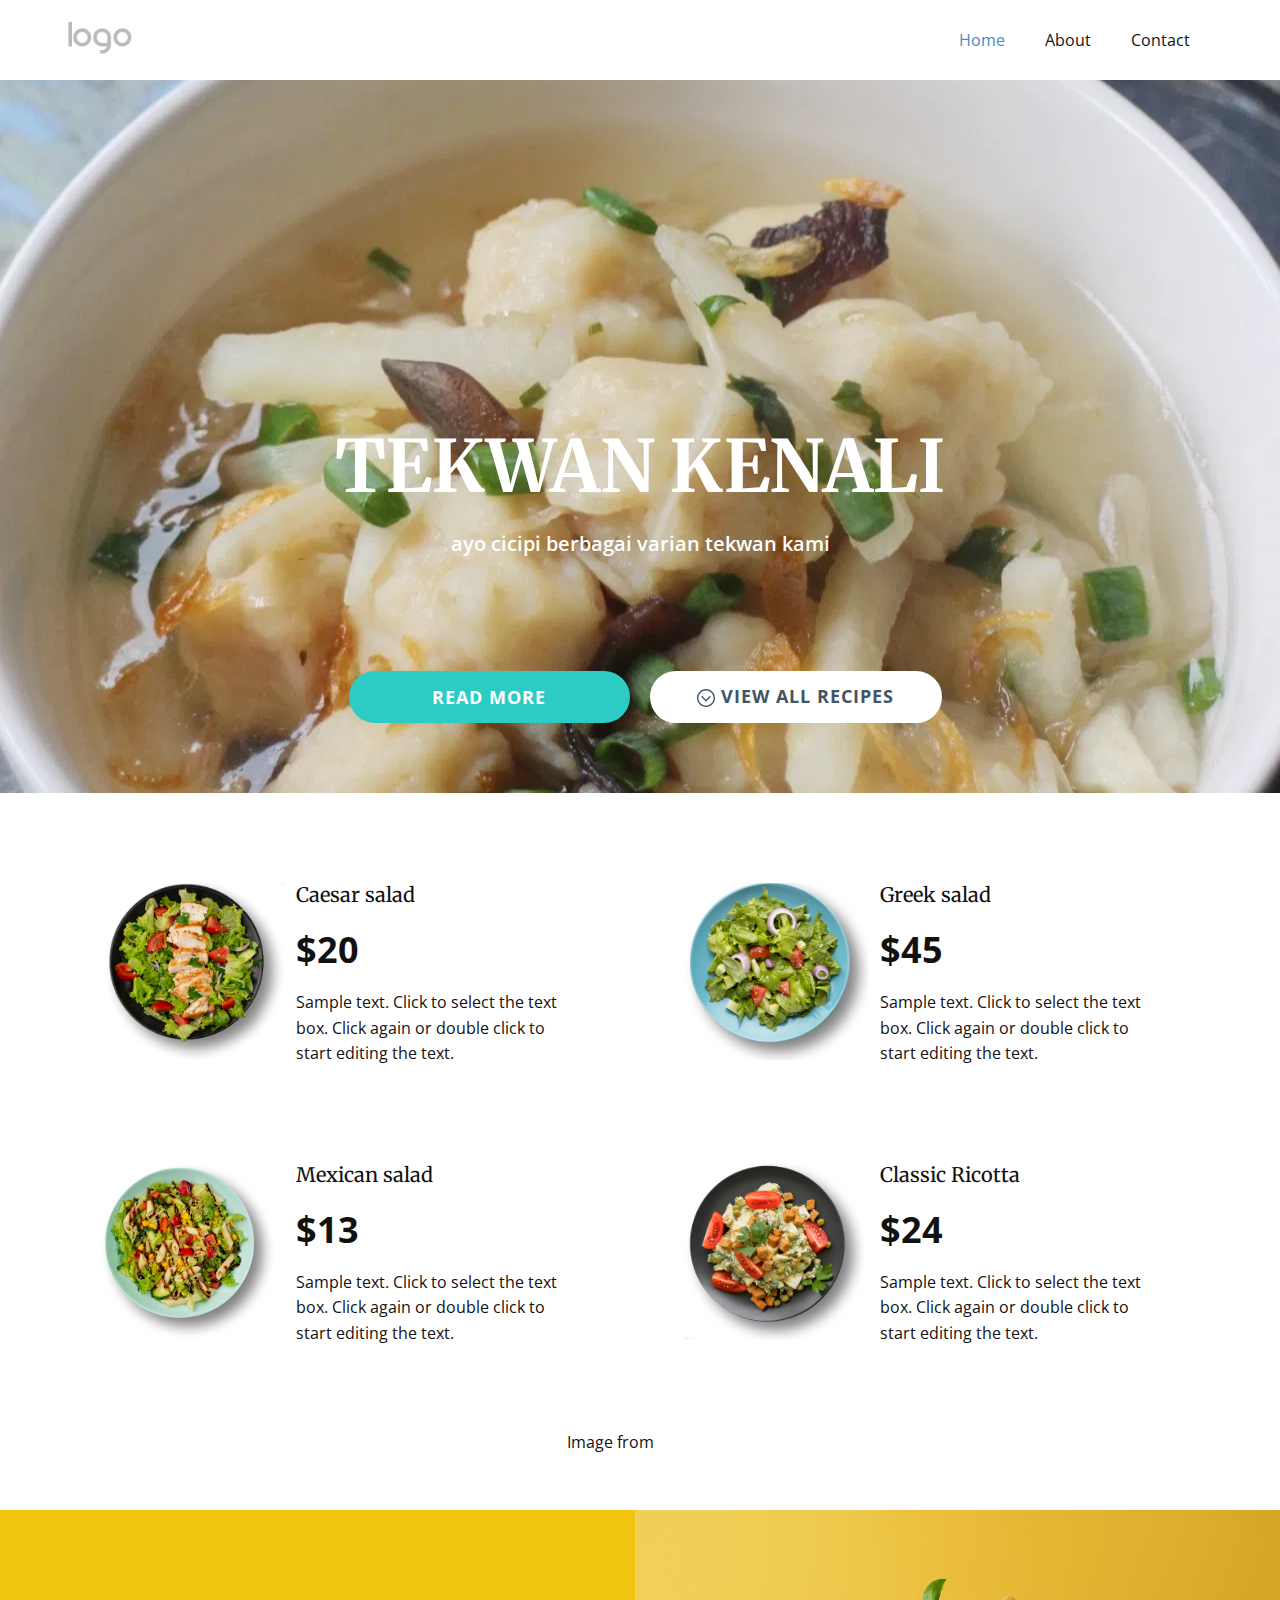
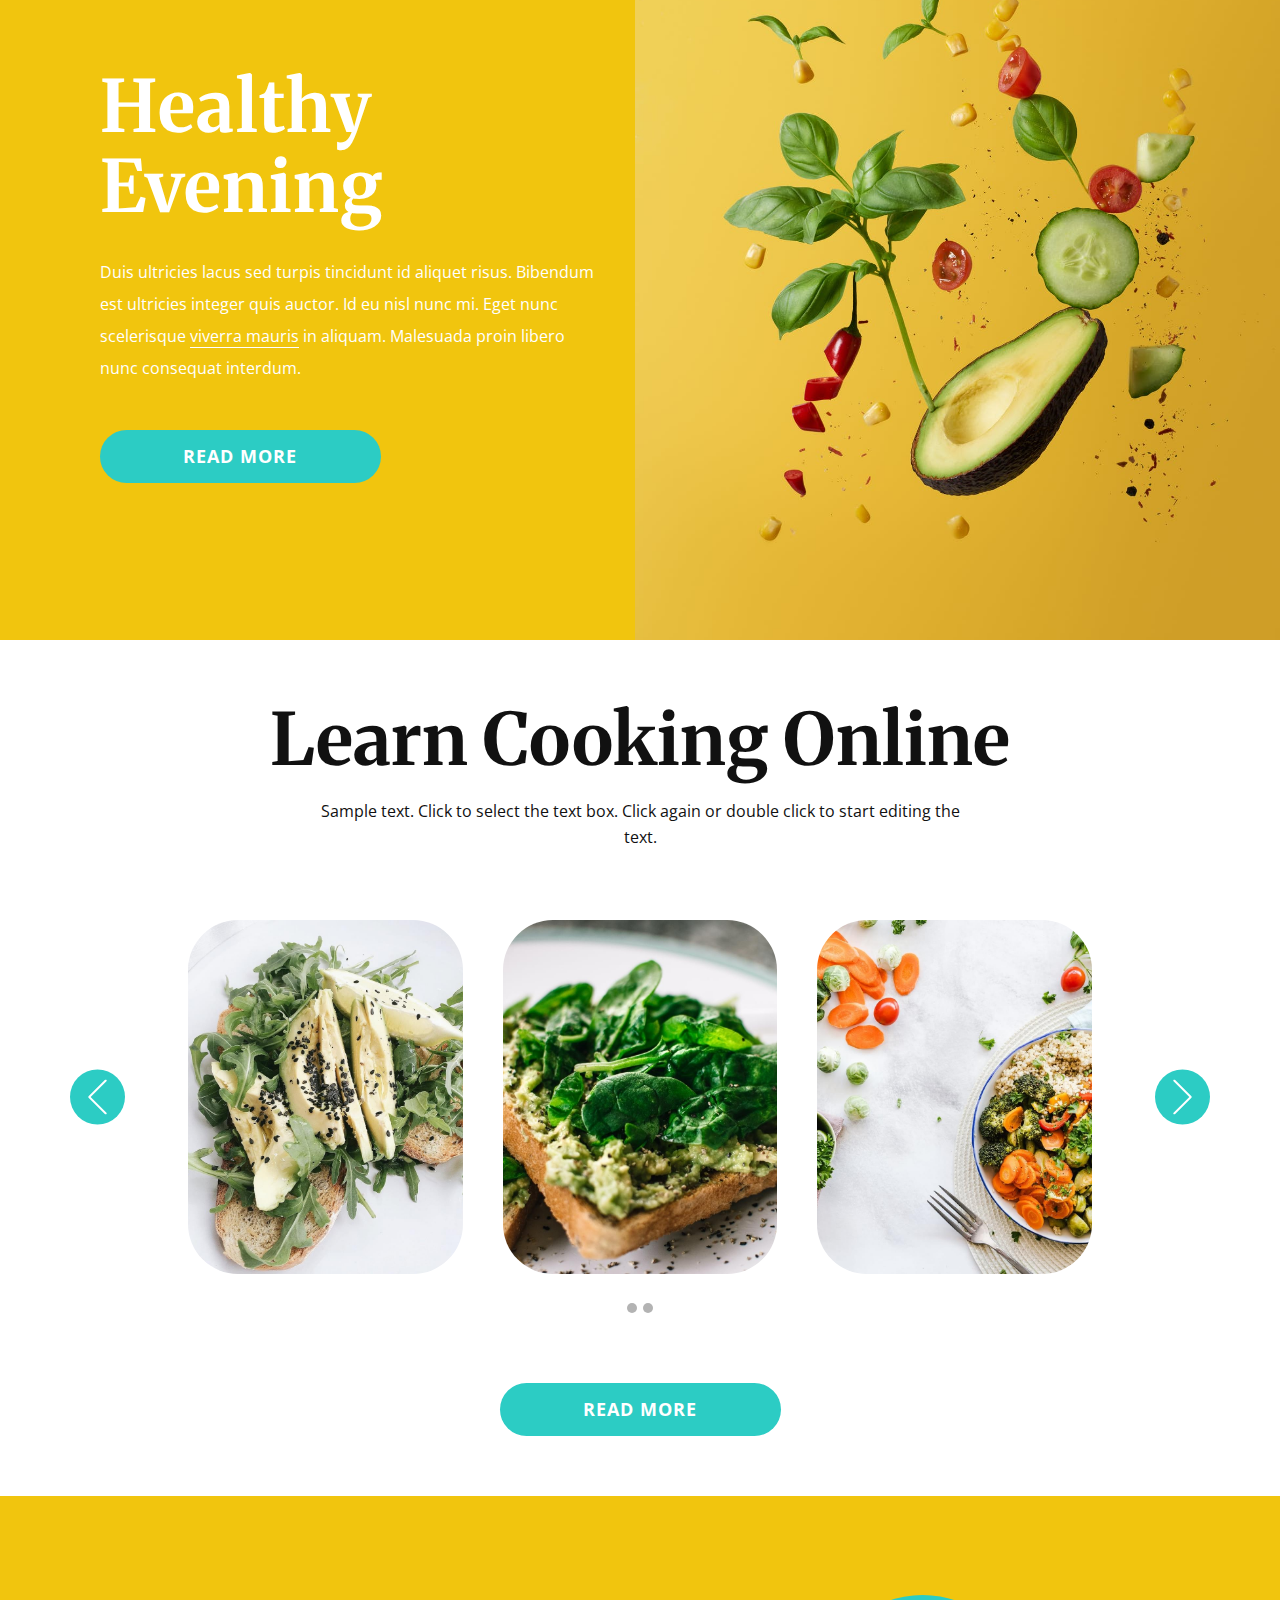
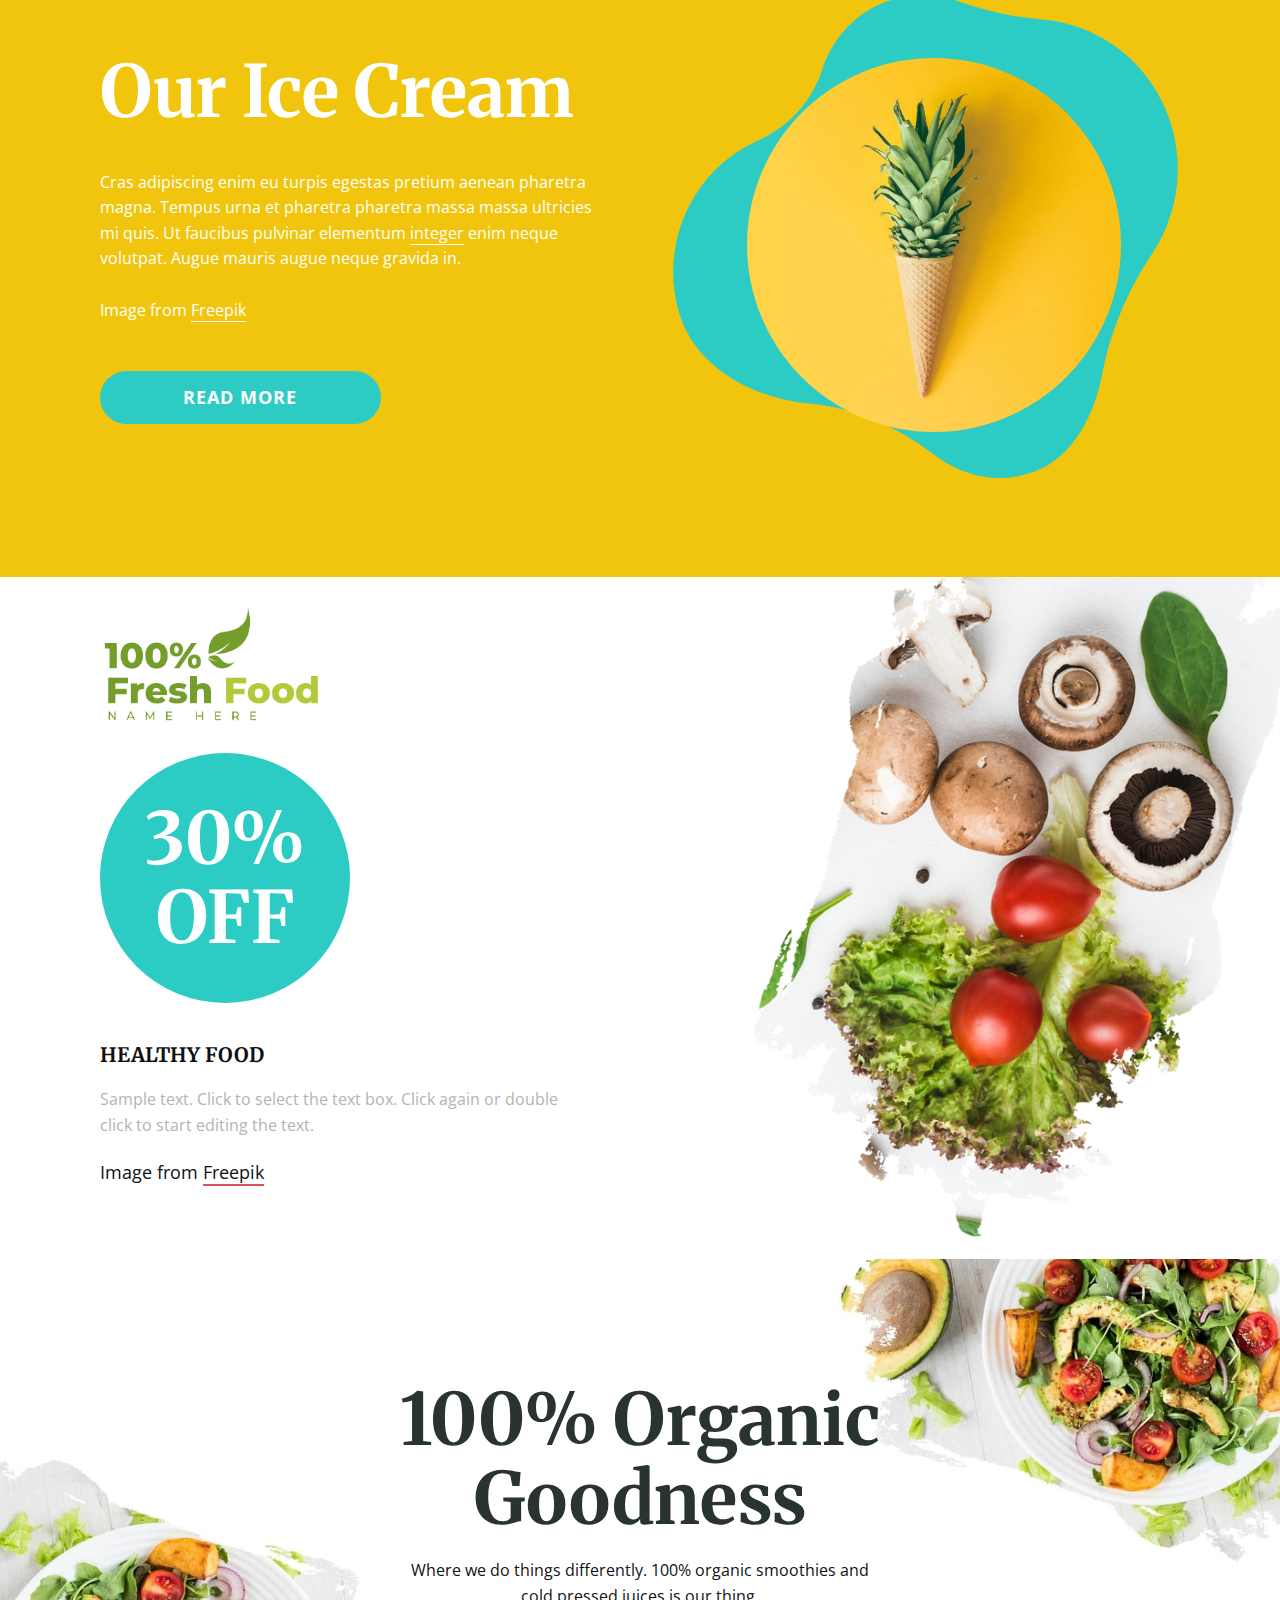
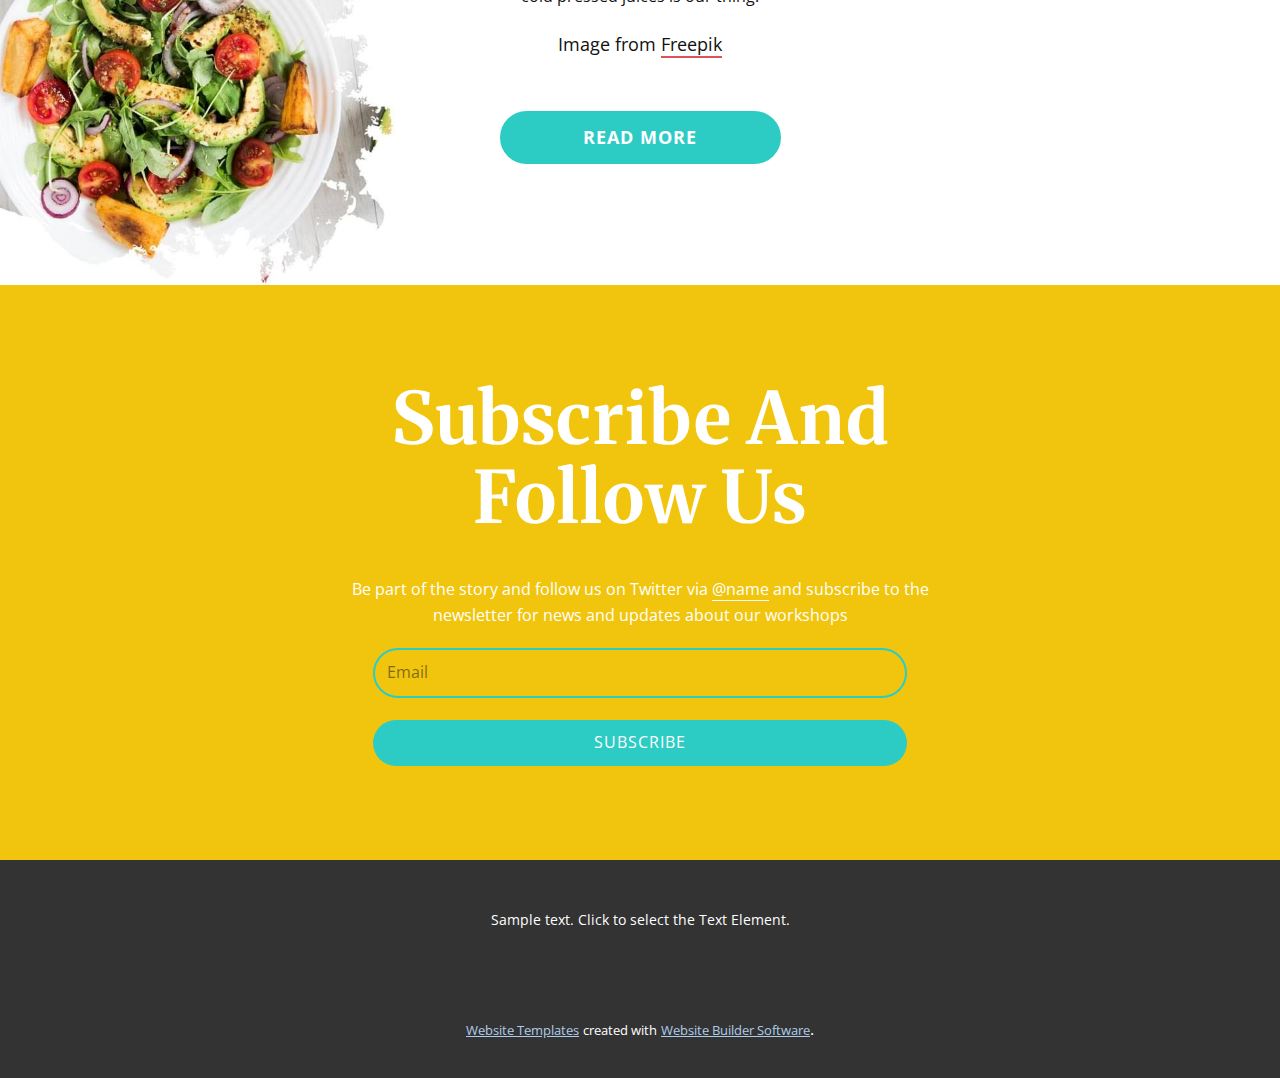
<file: index.html>
<!DOCTYPE html>
<html style="font-size: 16px;">
  <head>
    <meta name="viewport" content="width=device-width, initial-scale=1.0">
    <meta charset="utf-8">
    <meta name="keywords" content="Natural Food, Healthy Evening, Learn&nbsp;Cooking&nbsp;Online, Our Ice Cream, 30%off, ​100% Organic Goodness, Subscribe And Follow Us, INTUITIVE">
    <meta name="description" content="">
    <meta name="page_type" content="np-template-header-footer-from-plugin">
    <title>Home</title>
    <link rel="stylesheet" href="nicepage.css" media="screen">
<link rel="stylesheet" href="Home.css" media="screen">
    <script class="u-script" type="text/javascript" src="jquery.js" defer=""></script>
    <script class="u-script" type="text/javascript" src="nicepage.js" defer=""></script>
    <meta name="generator" content="Nicepage 4.10.5, nicepage.com">
    <link id="u-theme-google-font" rel="stylesheet" href="https://fonts.googleapis.com/css?family=Roboto:100,100i,300,300i,400,400i,500,500i,700,700i,900,900i|Open+Sans:300,300i,400,400i,500,500i,600,600i,700,700i,800,800i">
    <link id="u-page-google-font" rel="stylesheet" href="https://fonts.googleapis.com/css?family=Merriweather:300,300i,400,400i,700,700i,900,900i">
    
    
    
    
    
    
    
    
    
    <script type="application/ld+json">{
		"@context": "http://schema.org",
		"@type": "Organization",
		"name": "",
		"logo": "images/default-logo.png"
}</script>
    <meta name="theme-color" content="#478ac9">
    <meta property="og:title" content="Home">
    <meta property="og:type" content="website">
  </head>
  <body data-home-page="Home.html" data-home-page-title="Home" class="u-body u-xl-mode"><header class="u-clearfix u-header u-header" id="sec-61a1"><div class="u-clearfix u-sheet u-sheet-1">
        <a href="https://nicepage.com" class="u-image u-logo u-image-1">
          <img src="images/default-logo.png" class="u-logo-image u-logo-image-1">
        </a>
        <nav class="u-menu u-menu-dropdown u-offcanvas u-menu-1">
          <div class="menu-collapse" style="font-size: 1rem; letter-spacing: 0px;">
            <a class="u-button-style u-custom-left-right-menu-spacing u-custom-padding-bottom u-custom-top-bottom-menu-spacing u-nav-link u-text-active-palette-1-base u-text-hover-palette-2-base" href="#">
              <svg class="u-svg-link" viewBox="0 0 24 24"><use xmlns:xlink="http://www.w3.org/1999/xlink" xlink:href="#menu-hamburger"></use></svg>
              <svg class="u-svg-content" version="1.1" id="menu-hamburger" viewBox="0 0 16 16" x="0px" y="0px" xmlns:xlink="http://www.w3.org/1999/xlink" xmlns="http://www.w3.org/2000/svg"><g><rect y="1" width="16" height="2"></rect><rect y="7" width="16" height="2"></rect><rect y="13" width="16" height="2"></rect>
</g></svg>
            </a>
          </div>
          <div class="u-nav-container">
            <ul class="u-nav u-unstyled u-nav-1"><li class="u-nav-item"><a class="u-button-style u-nav-link u-text-active-palette-1-base u-text-hover-palette-2-base" href="Home.html" style="padding: 10px 20px;">Home</a>
</li><li class="u-nav-item"><a class="u-button-style u-nav-link u-text-active-palette-1-base u-text-hover-palette-2-base" href="About.html" style="padding: 10px 20px;">About</a>
</li><li class="u-nav-item"><a class="u-button-style u-nav-link u-text-active-palette-1-base u-text-hover-palette-2-base" href="Contact.html" style="padding: 10px 20px;">Contact</a>
</li></ul>
          </div>
          <div class="u-nav-container-collapse">
            <div class="u-black u-container-style u-inner-container-layout u-opacity u-opacity-95 u-sidenav">
              <div class="u-inner-container-layout u-sidenav-overflow">
                <div class="u-menu-close"></div>
                <ul class="u-align-center u-nav u-popupmenu-items u-unstyled u-nav-2"><li class="u-nav-item"><a class="u-button-style u-nav-link" href="Home.html">Home</a>
</li><li class="u-nav-item"><a class="u-button-style u-nav-link" href="About.html">About</a>
</li><li class="u-nav-item"><a class="u-button-style u-nav-link" href="Contact.html">Contact</a>
</li></ul>
              </div>
            </div>
            <div class="u-black u-menu-overlay u-opacity u-opacity-70"></div>
          </div>
        </nav>
      </div></header>
    <section class="u-align-center u-clearfix u-image u-section-1" id="carousel_f5ae" data-image-width="1280" data-image-height="1550">
      <div class="u-clearfix u-sheet u-valign-bottom-lg u-valign-bottom-md u-valign-bottom-xl u-sheet-1">
        <div class="u-container-style u-expanded-width-xs u-group u-group-1">
          <div class="u-container-layout u-valign-middle u-container-layout-1">
            <h1 class="u-align-center u-custom-font u-font-merriweather u-text u-text-body-alt-color u-text-1">TEKWAN KENALI</h1>
            <p class="u-align-center u-text u-text-body-alt-color u-text-2">ayo cicipi berbagai varian tekwan kami</p>
          </div>
        </div>
        <div class="u-clearfix u-gutter-0 u-layout-wrap u-layout-wrap-1">
          <div class="u-layout">
            <div class="u-layout-row">
              <div class="u-align-center-sm u-align-center-xs u-align-right-lg u-align-right-md u-align-right-xl u-container-style u-layout-cell u-left-cell u-size-30 u-layout-cell-1">
                <div class="u-container-layout u-valign-middle-lg u-valign-middle-md u-valign-middle-sm u-valign-middle-xl u-container-layout-2">
                  <a href="mailto:hi@freedesigner.com" class="u-btn u-btn-round u-button-style u-palette-4-base u-radius-50 u-text-body-alt-color u-btn-1">read more</a>
                </div>
              </div>
              <div class="u-align-center-sm u-align-center-xs u-align-left-lg u-align-left-md u-align-left-xl u-container-style u-layout-cell u-right-cell u-size-30 u-layout-cell-2">
                <div class="u-container-layout u-valign-middle-lg u-valign-middle-md u-valign-middle-xl u-valign-top-sm u-valign-top-xs u-container-layout-3">
                  <a href="https://nicepage.com/k/hospital-website-templates" class="u-active-palette-1-base u-border-2 u-border-active-palette-1-base u-border-hover-palette-1-base u-border-white u-btn u-btn-round u-button-style u-hover-palette-1-base u-radius-50 u-text-active-white u-text-hover-white u-text-palette-1-dark-2 u-white u-btn-2"><span class="u-icon"><svg class="u-svg-content" viewBox="0 0 512 512" style="width: 1em; height: 1em;"><path d="m256 512c-68.378906 0-132.667969-26.628906-181.019531-74.980469-48.351563-48.351562-74.980469-112.640625-74.980469-181.019531s26.628906-132.667969 74.980469-181.019531c48.351562-48.351563 112.640625-74.980469 181.019531-74.980469s132.667969 26.628906 181.019531 74.980469c48.351563 48.351562 74.980469 112.640625 74.980469 181.019531s-26.628906 132.667969-74.980469 181.019531c-48.351562 48.351563-112.640625 74.980469-181.019531 74.980469zm0-472c-119.101562 0-216 96.898438-216 216s96.898438 216 216 216 216-96.898438 216-216-96.898438-216-216-216zm138.285156 182-28.285156-28.285156-110 110-110-110-28.285156 28.285156 138.285156 138.285156zm0 0"></path></svg><img></span>&nbsp;view all recipes
                  </a>
                </div>
              </div>
            </div>
          </div>
        </div>
      </div>
    </section>
    <section class="u-align-center u-clearfix u-section-2" id="carousel_911d">
      <div class="u-clearfix u-sheet u-sheet-1">
        <div class="u-expanded-width u-list u-list-1">
          <div class="u-repeater u-repeater-1">
            <div class="u-container-style u-list-item u-radius-50 u-repeater-item u-shape-round u-white u-list-item-1">
              <div class="u-container-layout u-similar-container u-container-layout-1">
                <img class="u-image u-image-default u-image-1" src="images/3.png" alt="" data-image-width="908" data-image-height="864">
                <h5 class="u-align-center u-custom-font u-font-merriweather u-text u-text-default u-text-1"> Caesar salad</h5>
                <h6 class="u-align-center u-custom-font u-text u-text-default u-text-font u-text-2">$20</h6>
                <p class="u-align-left u-text u-text-3">Sample text. Click to select the text box. Click again or double click to start editing the text.</p>
              </div>
            </div>
            <div class="u-container-style u-list-item u-radius-50 u-repeater-item u-shape-round u-white u-list-item-2">
              <div class="u-container-layout u-similar-container u-container-layout-2">
                <img class="u-image u-image-default u-image-2" src="images/4.png" alt="" data-image-width="880" data-image-height="877">
                <h5 class="u-align-center u-custom-font u-font-merriweather u-text u-text-default u-text-4"> Greek salad</h5>
                <h6 class="u-align-center u-custom-font u-text u-text-default u-text-font u-text-5">$45</h6>
                <p class="u-align-left u-text u-text-6">Sample text. Click to select the text box. Click again or double click to start editing the text.</p>
              </div>
            </div>
            <div class="u-container-style u-list-item u-radius-50 u-repeater-item u-shape-round u-white u-list-item-3">
              <div class="u-container-layout u-similar-container u-container-layout-3">
                <img class="u-image u-image-default u-image-3" src="images/1.png" alt="" data-image-width="934" data-image-height="898">
                <h5 class="u-align-center u-custom-font u-font-merriweather u-text u-text-default u-text-7"> Mexican salad</h5>
                <h6 class="u-align-center u-custom-font u-text u-text-default u-text-font u-text-8">$13</h6>
                <p class="u-align-left u-text u-text-9">Sample text. Click to select the text box. Click again or double click to start editing the text.</p>
              </div>
            </div>
            <div class="u-container-style u-list-item u-radius-50 u-repeater-item u-shape-round u-white u-list-item-4">
              <div class="u-container-layout u-similar-container u-container-layout-4">
                <img class="u-image u-image-default u-image-4" src="images/2.png" alt="" data-image-width="911" data-image-height="889">
                <h5 class="u-align-center u-custom-font u-font-merriweather u-text u-text-default u-text-10">Classic Ricotta</h5>
                <h6 class="u-align-center u-custom-font u-text u-text-default u-text-font u-text-11">$24</h6>
                <p class="u-align-left u-text u-text-12">Sample text. Click to select the text box. Click again or double click to start editing the text.</p>
              </div>
            </div>
          </div>
        </div>
        <p class="u-text u-text-13">Image from <a href="https://www.freepik.com/photos/background" class="u-active-none u-border-1 u-border-white u-btn u-button-link u-button-style u-hover-none u-none u-text-body-alt-color u-btn-1" target="_blank">Freepik</a>
        </p>
      </div>
    </section>
    <section class="u-clearfix u-palette-3-base u-valign-middle u-section-3" id="carousel_b795">
      <div class="u-clearfix u-layout-wrap u-layout-wrap-1">
        <div class="u-layout">
          <div class="u-layout-row">
            <div class="u-align-left u-container-style u-layout-cell u-left-cell u-shape-rectangle u-size-28 u-layout-cell-1">
              <div class="u-container-layout u-valign-middle u-container-layout-1">
                <h1 class="u-custom-font u-font-merriweather u-text u-text-body-alt-color u-text-1">Healthy Evening<br>
                </h1>
                <p class="u-text u-text-body-alt-color u-text-2">Duis ultricies lacus sed turpis tincidunt id aliquet risus. Bibendum est ultricies integer quis auctor. Id eu nisl nunc mi. Eget nunc scelerisque <a href="https://nicepage.com/c/tiles-website-templates" class="u-active-none u-border-1 u-border-white u-btn u-button-link u-button-style u-hover-none u-none u-text-body-alt-color u-btn-1">viverra mauris</a> in aliquam. Malesuada proin libero nunc consequat interdum. 
                </p>
                <a href="mailto:hi@freedesigner.com" class="u-btn u-btn-round u-button-style u-palette-4-base u-radius-50 u-text-body-alt-color u-btn-2">read more</a>
              </div>
            </div>
            <div class="u-container-style u-image u-layout-cell u-right-cell u-size-32 u-image-1" data-image-width="1200" data-image-height="1500">
              <div class="u-container-layout u-container-layout-2"></div>
            </div>
          </div>
        </div>
      </div>
    </section>
    <section class="u-align-center u-clearfix u-section-4" id="carousel_d755">
      <div class="u-clearfix u-sheet u-sheet-1">
        <h2 class="u-custom-font u-font-merriweather u-text u-text-1">Learn&nbsp;<b>Cooking</b>&nbsp;Online
        </h2>
        <p class="u-text u-text-2">Sample text. Click to select the text box. Click again or double click to start editing the text.</p>
        <div id="carousel-8627" data-interval="5000" data-u-ride="carousel" class="u-carousel u-expanded-width u-slider u-slider-1">
          <ol class="u-absolute-hcenter u-carousel-indicators u-carousel-indicators-1">
            <li data-u-target="#carousel-8627" class="u-active u-grey-30 u-shape-circle" data-u-slide-to="0" style="height: 10px; width: 10px;"></li>
            <li data-u-target="#carousel-8627" class="u-grey-30 u-shape-circle" data-u-slide-to="1" style="height: 10px; width: 10px;"></li>
          </ol>
          <div class="u-carousel-inner" role="listbox">
            <div class="u-active u-align-center u-carousel-item u-container-style u-slide">
              <div class="u-container-layout u-valign-middle u-container-layout-1">
                <div class="u-expanded-width-lg u-expanded-width-md u-expanded-width-sm u-expanded-width-xs u-gallery u-layout-grid u-lightbox u-no-transition u-show-text-on-hover u-gallery-1">
                  <div class="u-gallery-inner u-gallery-inner-1">
                    <div class="u-effect-fade u-gallery-item u-radius-50 u-shape-round">
                      <div class="u-back-slide" data-image-width="864" data-image-height="1080">
                        <img class="u-back-image u-expanded" src="images/pexels-photo-704951.jpeg">
                      </div>
                      <div class="u-over-slide u-shading u-over-slide-1">
                        <h3 class="u-gallery-heading"></h3>
                        <p class="u-gallery-text"></p>
                      </div>
                    </div>
                    <div class="u-effect-fade u-gallery-item u-radius-50 u-shape-round">
                      <div class="u-back-slide" data-image-width="1620" data-image-height="1080">
                        <img class="u-back-image u-expanded" src="images/pexels-photo-1351238.jpeg">
                      </div>
                      <div class="u-over-slide u-shading u-over-slide-2">
                        <h3 class="u-gallery-heading"></h3>
                        <p class="u-gallery-text"></p>
                      </div>
                    </div>
                    <div class="u-effect-fade u-gallery-item u-radius-50 u-shape-round">
                      <div class="u-back-slide" data-image-width="1620" data-image-height="1080">
                        <img class="u-back-image u-expanded" src="images/pexels-photo-1640777.jpeg">
                      </div>
                      <div class="u-over-slide u-shading u-over-slide-3">
                        <h3 class="u-gallery-heading"></h3>
                        <p class="u-gallery-text"></p>
                      </div>
                    </div>
                  </div>
                </div>
              </div>
            </div>
            <div class="u-align-center u-carousel-item u-container-style u-expanded-width-xl u-slide">
              <div class="u-container-layout u-valign-middle u-container-layout-2">
                <div class="u-expanded-width-lg u-expanded-width-md u-expanded-width-sm u-expanded-width-xs u-gallery u-layout-grid u-lightbox u-no-transition u-show-text-on-hover u-gallery-2">
                  <div class="u-gallery-inner u-gallery-inner-2">
                    <div class="u-effect-fade u-gallery-item u-radius-50 u-shape-round">
                      <div class="u-back-slide" data-image-width="1000" data-image-height="1500">
                        <img class="u-back-image u-expanded" src="images/pexels-photo-4198169.jpeg">
                      </div>
                      <div class="u-over-slide u-shading u-over-slide-4">
                        <h3 class="u-gallery-heading"></h3>
                        <p class="u-gallery-text"></p>
                      </div>
                    </div>
                    <div class="u-effect-fade u-gallery-item u-radius-50 u-shape-round">
                      <div class="u-back-slide" data-image-width="720" data-image-height="1080">
                        <img class="u-back-image u-expanded" src="images/pexels-photo-3872373.jpeg">
                      </div>
                      <div class="u-over-slide u-shading u-over-slide-5">
                        <h3 class="u-gallery-heading"></h3>
                        <p class="u-gallery-text"></p>
                      </div>
                    </div>
                    <div class="u-effect-fade u-gallery-item u-radius-50 u-shape-round">
                      <div class="u-back-slide" data-image-width="2250" data-image-height="1500">
                        <img class="u-back-image u-expanded" src="images/pexels-photo-4193838.jpeg">
                      </div>
                      <div class="u-over-slide u-shading u-over-slide-6">
                        <h3 class="u-gallery-heading"></h3>
                        <p class="u-gallery-text"></p>
                      </div>
                    </div>
                  </div>
                </div>
              </div>
            </div>
          </div>
          <a class="u-absolute-vcenter u-carousel-control u-carousel-control-prev u-icon-circle u-palette-4-base u-spacing-10 u-text-body-alt-color u-carousel-control-1" href="#carousel-8627" role="button" data-u-slide="prev">
            <span aria-hidden="true">
              <svg viewBox="0 0 477.175 477.175"><path d="M145.188,238.575l215.5-215.5c5.3-5.3,5.3-13.8,0-19.1s-13.8-5.3-19.1,0l-225.1,225.1c-5.3,5.3-5.3,13.8,0,19.1l225.1,225
                    c2.6,2.6,6.1,4,9.5,4s6.9-1.3,9.5-4c5.3-5.3,5.3-13.8,0-19.1L145.188,238.575z"></path></svg>
            </span>
            <span class="sr-only">Previous</span>
          </a>
          <a class="u-absolute-vcenter u-carousel-control u-carousel-control-next u-icon-circle u-palette-4-base u-spacing-10 u-text-body-alt-color u-carousel-control-2" href="#carousel-8627" role="button" data-u-slide="next">
            <span aria-hidden="true">
              <svg viewBox="0 0 477.175 477.175"><path d="M360.731,229.075l-225.1-225.1c-5.3-5.3-13.8-5.3-19.1,0s-5.3,13.8,0,19.1l215.5,215.5l-215.5,215.5
                    c-5.3,5.3-5.3,13.8,0,19.1c2.6,2.6,6.1,4,9.5,4c3.4,0,6.9-1.3,9.5-4l225.1-225.1C365.931,242.875,365.931,234.275,360.731,229.075z"></path></svg>
            </span>
            <span class="sr-only">Next</span>
          </a>
        </div>
        <a href="mailto:hi@freedesigner.com" class="u-btn u-btn-round u-button-style u-palette-4-base u-radius-50 u-text-body-alt-color u-btn-1">read more</a>
      </div>
    </section>
    <section class="u-align-center u-clearfix u-palette-3-base u-section-5" id="carousel_accf">
      <div class="u-clearfix u-sheet u-valign-middle u-sheet-1">
        <div class="u-clearfix u-expanded-width u-layout-wrap u-layout-wrap-1">
          <div class="u-layout">
            <div class="u-layout-row">
              <div class="u-align-left u-container-style u-layout-cell u-left-cell u-size-30 u-layout-cell-1">
                <div class="u-container-layout u-valign-middle u-container-layout-1">
                  <h2 class="u-custom-font u-font-merriweather u-text u-text-body-alt-color u-text-1">Our Ice Cream</h2>
                  <p class="u-text u-text-body-alt-color u-text-2">Cras adipiscing enim eu turpis egestas pretium aenean pharetra magna. Tempus urna et pharetra pharetra massa massa ultricies mi quis. Ut faucibus pulvinar elementum <a href="https://nicepage.com/html-templates" class="u-active-none u-border-1 u-border-white u-btn u-button-link u-button-style u-hover-none u-none u-text-body-alt-color u-btn-1">integer</a> enim neque volutpat. Augue mauris augue neque gravida in.<br>
                    <br>Image from <a href="https://www.freepik.com/photos/woman" class="u-active-none u-border-1 u-border-white u-btn u-button-link u-button-style u-hover-none u-none u-text-body-alt-color u-btn-2">Freepik</a>
                  </p>
                  <a href="mailto:hi@freedesigner.com" class="u-btn u-btn-round u-button-style u-palette-4-base u-radius-50 u-text-body-alt-color u-btn-3">read more</a>
                </div>
              </div>
              <div class="u-align-center u-container-style u-layout-cell u-right-cell u-size-30 u-layout-cell-2">
                <div class="u-container-layout u-valign-middle-lg u-valign-middle-md u-valign-middle-sm u-valign-middle-xl u-container-layout-2">
                  <div class="u-shape u-shape-svg u-text-palette-4-base u-shape-1">
                    <svg class="u-svg-link" preserveAspectRatio="none" viewBox="0 0 160 150" style=""><use xmlns:xlink="http://www.w3.org/1999/xlink" xlink:href="#svg-4836"></use></svg>
                    <svg class="u-svg-content" viewBox="0 0 160 150" x="0px" y="0px" id="svg-4836"><path d="M43.2,126.9c14.2,1.3,27.6,7,39.1,15.6c8.3,6.1,19.4,10.3,32.7,5.3c11.7-4.4,18.6-17.4,21-30.2c2.6-13.3,8.1-25.9,15.7-37.1
	c8.3-12.1,10.8-27.9,5.3-42.7C150.5,20.3,134.6,9,117,7.6C107.9,6.9,98.8,5,90.1,1.9C83-0.6,75-0.7,67.4,2.1
	c-9.9,3.7-17,11.6-20.1,21c-3.3,10.1-10.9,18-20.6,22.2c-0.1,0-0.1,0.1-0.2,0.1c-20.3,8.9-31,32-24.6,53.2
	C6.9,115.6,25.2,125.2,43.2,126.9z"></path></svg>
                  </div>
                  <div alt="" class="u-image u-image-circle u-image-1" data-image-width="1544" data-image-height="1080"></div>
                </div>
              </div>
            </div>
          </div>
        </div>
      </div>
    </section>
    <section class="u-align-right u-clearfix u-section-6" id="carousel_df29">
      <div class="u-clearfix u-layout-wrap u-layout-wrap-1">
        <div class="u-layout">
          <div class="u-layout-row">
            <div class="u-align-left u-container-style u-layout-cell u-size-26 u-layout-cell-1">
              <div class="u-container-layout u-valign-top u-container-layout-1">
                <img class="u-image u-image-default u-image-1" src="images/33510142.png" alt="" data-image-width="667" data-image-height="358">
                <div class="u-align-center u-container-style u-group u-palette-4-base u-shape-circle u-group-1">
                  <div class="u-container-layout u-valign-middle u-container-layout-2">
                    <h2 class="u-custom-font u-font-merriweather u-text u-text-body-alt-color u-text-default u-text-1">30%<br>off
                    </h2>
                  </div>
                </div>
                <h6 class="u-custom-font u-font-merriweather u-text u-text-default u-text-2">healthy food</h6>
                <p class="u-text u-text-grey-30 u-text-3">Sample text. Click to select the text box. Click again or double click to start editing the text.</p>
                <p class="u-text u-text-body-color u-text-default u-text-4">Image from <b>
                    <a href="https://www.freepik.com/photos/delivery" class="u-border-2 u-border-palette-2-base u-btn u-button-link u-button-style u-none u-text-body-color u-btn-1" target="_blank">Freepik</a></b>
                </p>
              </div>
            </div>
            <div class="u-container-style u-image u-layout-cell u-size-34 u-image-2" data-image-width="864" data-image-height="864">
              <div class="u-container-layout u-container-layout-3"></div>
            </div>
          </div>
        </div>
      </div>
    </section>
    <section class="u-align-center u-clearfix u-image u-section-7" id="carousel_2563" data-image-width="1920" data-image-height="999">
      <div class="u-clearfix u-sheet u-valign-middle u-sheet-1">
        <h2 class="u-custom-font u-font-merriweather u-text u-text-palette-4-dark-3 u-text-1"> 100% Organic Goodness</h2>
        <p class="u-text u-text-2"> Where we do things differently. 100% organic smoothies and cold pressed juices is our thing.</p>
        <p class="u-text u-text-body-color u-text-default u-text-3">Image from <b>
            <a href="https://www.freepik.com/photos/delivery" class="u-border-2 u-border-palette-2-base u-btn u-button-link u-button-style u-none u-text-body-color u-btn-1" target="_blank">Freepik</a></b>
        </p>
        <a href="mailto:hi@freedesigner.com" class="u-btn u-btn-round u-button-style u-palette-4-base u-radius-50 u-text-body-alt-color u-btn-2">read more</a>
      </div>
    </section>
    <section class="u-align-center u-clearfix u-palette-3-base u-section-8" id="carousel_a207">
      <div class="u-clearfix u-sheet u-valign-middle-lg u-valign-middle-sm u-valign-middle-xl u-valign-middle-xs u-sheet-1">
        <div class="u-align-center u-container-style u-expanded-width-sm u-expanded-width-xs u-group u-shape-rectangle u-group-1">
          <div class="u-container-layout u-valign-middle u-container-layout-1">
            <h2 class="u-custom-font u-font-merriweather u-text u-text-body-alt-color u-text-default u-text-1">Subscribe And Follow Us</h2>
            <p class="u-text u-text-body-alt-color u-text-default u-text-2">Be part of the story and follow us on Twitter via <a href="https://nicepage.com/c/food-restaurant-html-templates" class="u-active-none u-border-1 u-border-white u-btn u-button-link u-button-style u-hover-none u-none u-text-body-alt-color u-btn-1">@name</a> and subscribe to the newsletter for news and updates about our workshops
            </p>
            <div class="u-form u-form-1">
              <form action="#" method="POST" class="u-clearfix u-form-spacing-21 u-form-vertical u-inner-form" style="padding: 0px;" source="email">
                <div class="u-form-email u-form-group">
                  <label for="email-ef64" class="u-form-control-hidden u-label">Email</label>
                  <input type="email" placeholder="Email" id="email-ef64" name="email" class="u-border-2 u-border-palette-4-base u-input u-input-rectangle u-radius-50" required="">
                </div>
                <div class="u-form-group u-form-submit">
                  <a href="#" class="u-border-none u-btn u-btn-round u-btn-submit u-button-style u-hover-palette-3-base u-palette-4-base u-radius-50 u-btn-2">Subscribe</a>
                  <input type="submit" value="submit" class="u-form-control-hidden">
                </div>
                <div class="u-form-send-message u-form-send-success">#FormSendSuccess</div>
                <div class="u-form-send-error u-form-send-message">#FormSendError</div>
                <input type="hidden" value="" name="recaptchaResponse">
              </form>
            </div>
          </div>
        </div>
      </div>
    </section>
    
    
    <footer class="u-align-center u-clearfix u-footer u-grey-80 u-footer" id="sec-9f4b"><div class="u-clearfix u-sheet u-sheet-1">
        <p class="u-small-text u-text u-text-variant u-text-1">Sample text. Click to select the Text Element.</p>
      </div></footer>
    <section class="u-backlink u-clearfix u-grey-80">
      <a class="u-link" href="https://nicepage.com/website-templates" target="_blank">
        <span>Website Templates</span>
      </a>
      <p class="u-text">
        <span>created with</span>
      </p>
      <a class="u-link" href="" target="_blank">
        <span>Website Builder Software</span>
      </a>. 
    </section>
  </body>
</html>
</file>
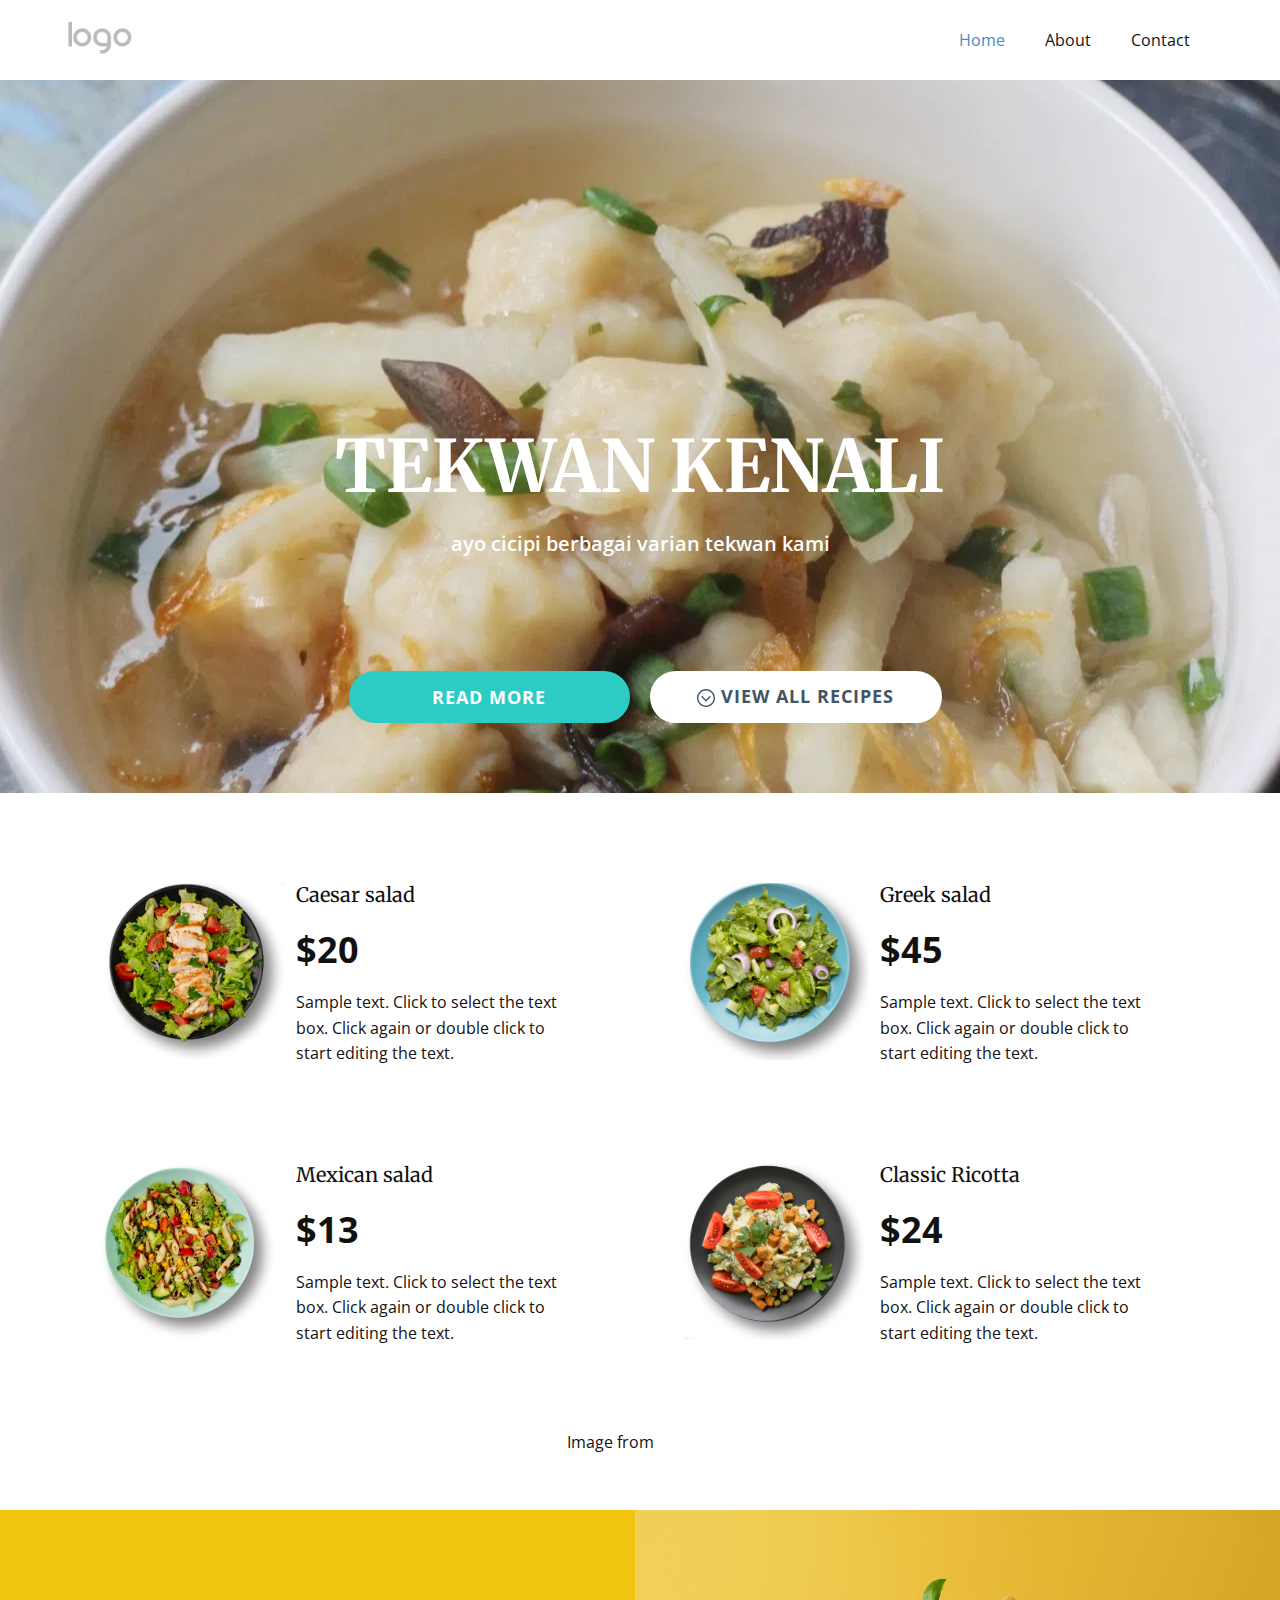
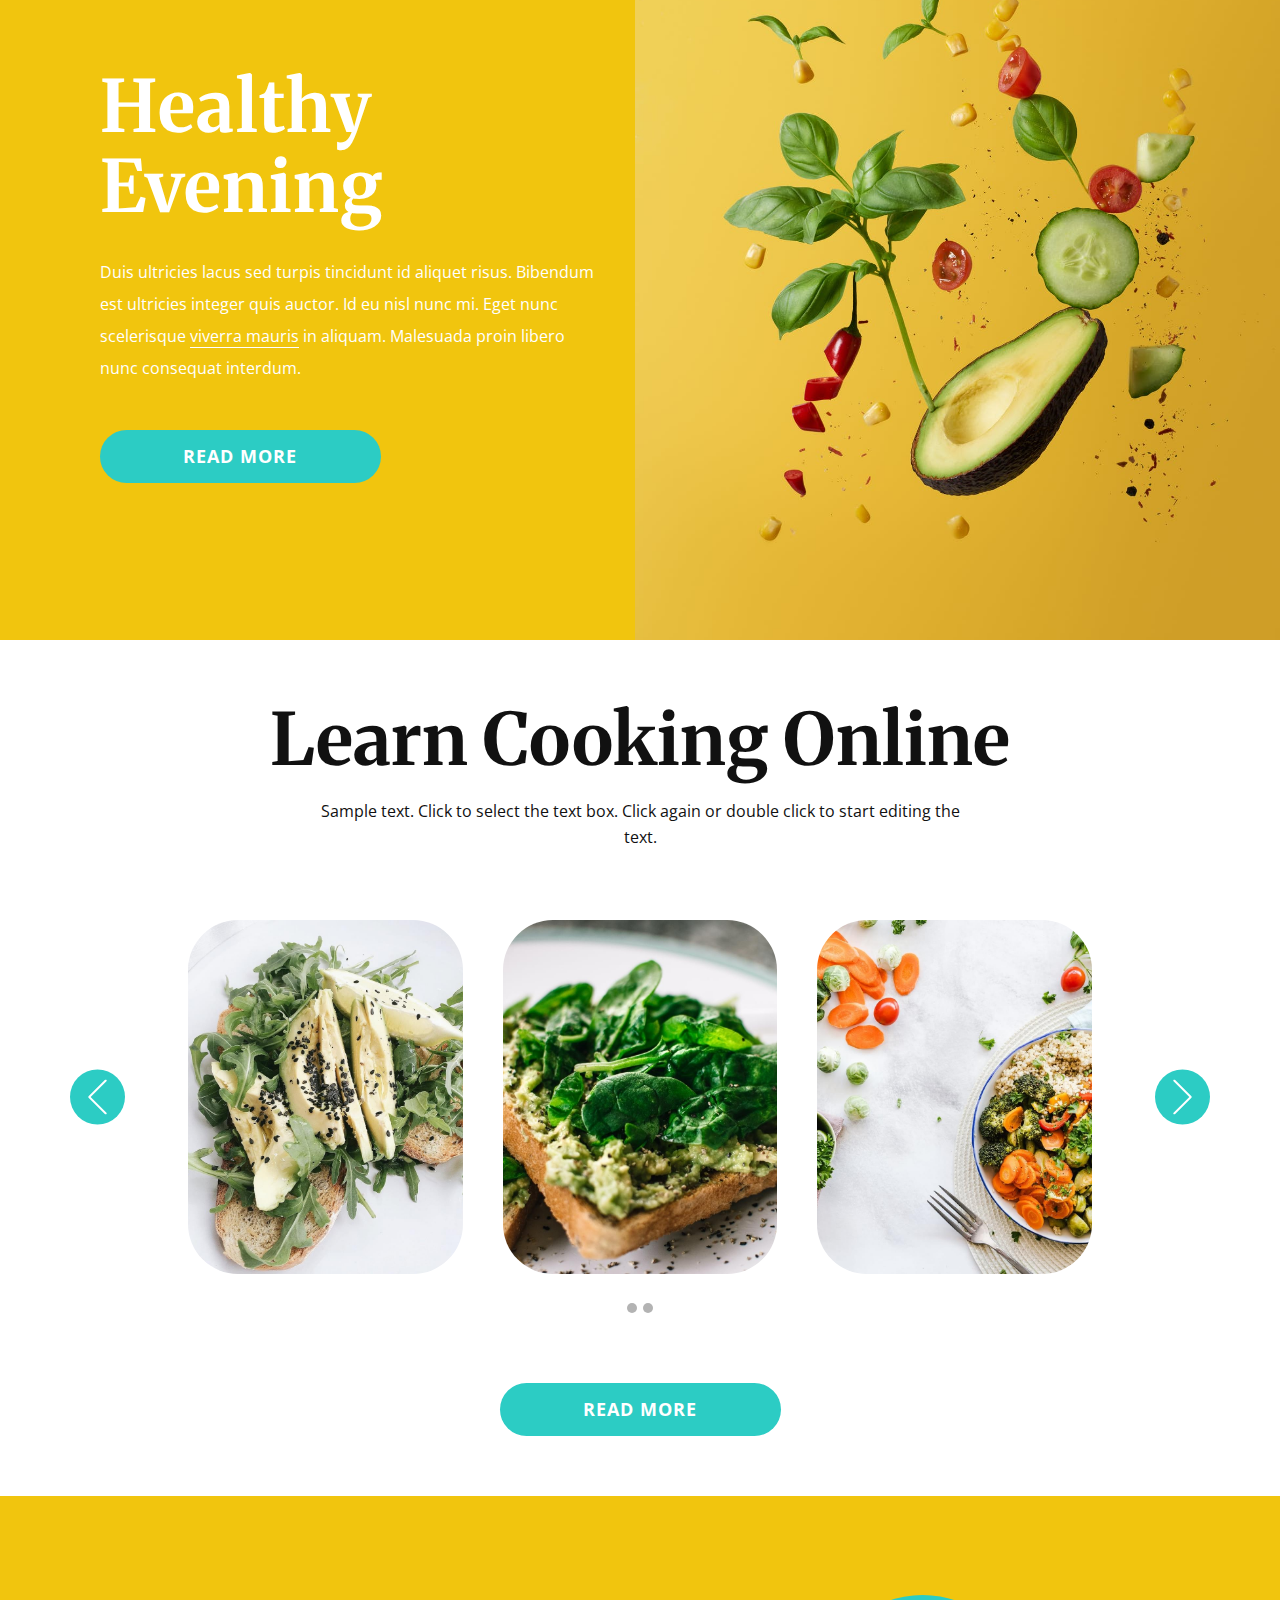
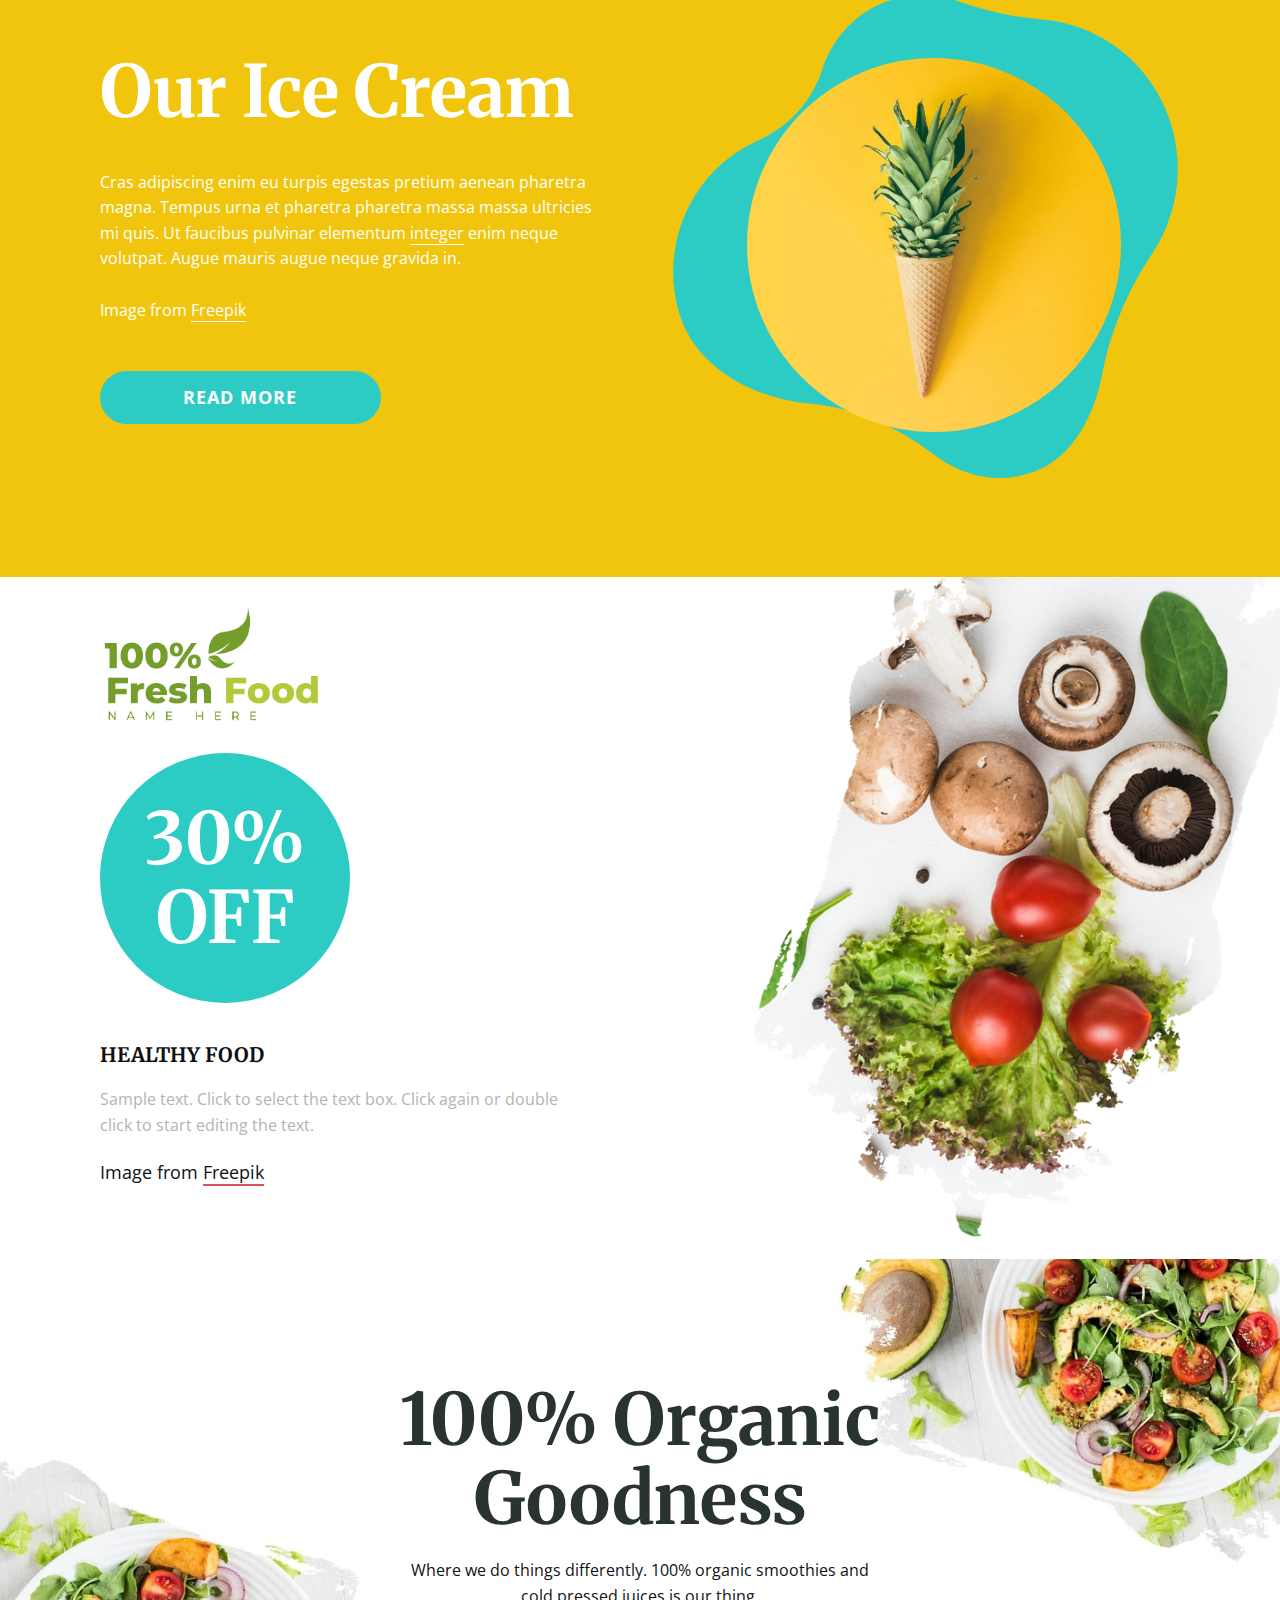
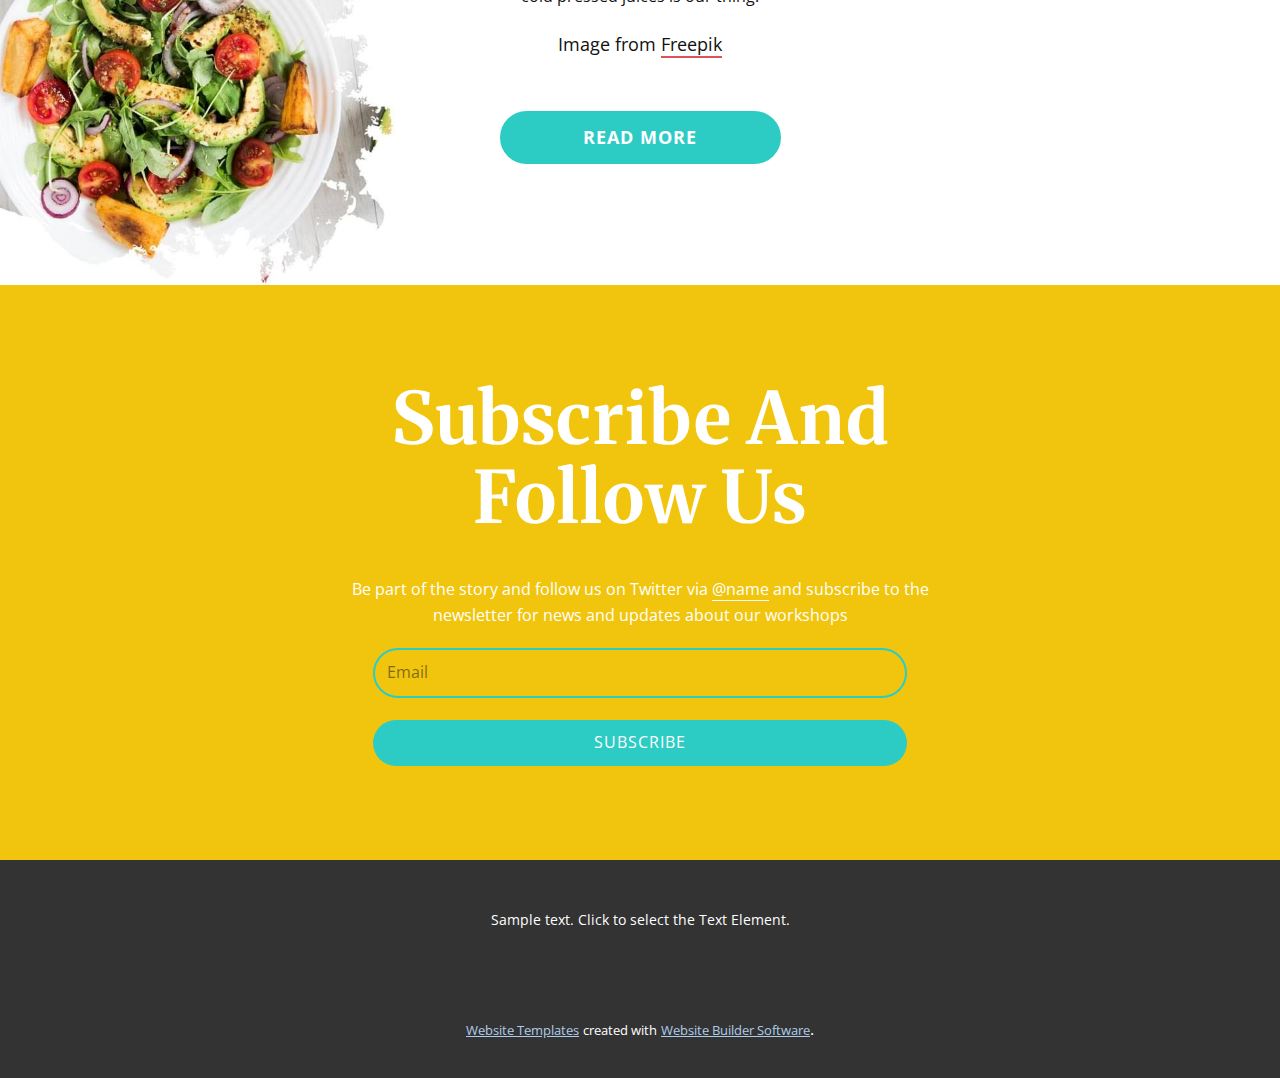
<file: Home.html>
<!DOCTYPE html>
<html style="font-size: 16px;">
  <head>
    <meta name="viewport" content="width=device-width, initial-scale=1.0">
    <meta charset="utf-8">
    <meta name="keywords" content="Natural Food, Healthy Evening, Learn&nbsp;Cooking&nbsp;Online, Our Ice Cream, 30%off, ​100% Organic Goodness, Subscribe And Follow Us, INTUITIVE">
    <meta name="description" content="">
    <meta name="page_type" content="np-template-header-footer-from-plugin">
    <title>Home</title>
    <link rel="stylesheet" href="nicepage.css" media="screen">
<link rel="stylesheet" href="Home.css" media="screen">
    <script class="u-script" type="text/javascript" src="jquery.js" defer=""></script>
    <script class="u-script" type="text/javascript" src="nicepage.js" defer=""></script>
    <meta name="generator" content="Nicepage 4.10.5, nicepage.com">
    <link id="u-theme-google-font" rel="stylesheet" href="https://fonts.googleapis.com/css?family=Roboto:100,100i,300,300i,400,400i,500,500i,700,700i,900,900i|Open+Sans:300,300i,400,400i,500,500i,600,600i,700,700i,800,800i">
    <link id="u-page-google-font" rel="stylesheet" href="https://fonts.googleapis.com/css?family=Merriweather:300,300i,400,400i,700,700i,900,900i">
    
    
    
    
    
    
    
    
    
    <script type="application/ld+json">{
		"@context": "http://schema.org",
		"@type": "Organization",
		"name": "",
		"logo": "images/default-logo.png"
}</script>
    <meta name="theme-color" content="#478ac9">
    <meta property="og:title" content="Home">
    <meta property="og:type" content="website">
  </head>
  <body class="u-body u-xl-mode"><header class="u-clearfix u-header u-header" id="sec-61a1"><div class="u-clearfix u-sheet u-sheet-1">
        <a href="https://nicepage.com" class="u-image u-logo u-image-1">
          <img src="images/default-logo.png" class="u-logo-image u-logo-image-1">
        </a>
        <nav class="u-menu u-menu-dropdown u-offcanvas u-menu-1">
          <div class="menu-collapse" style="font-size: 1rem; letter-spacing: 0px;">
            <a class="u-button-style u-custom-left-right-menu-spacing u-custom-padding-bottom u-custom-top-bottom-menu-spacing u-nav-link u-text-active-palette-1-base u-text-hover-palette-2-base" href="#">
              <svg class="u-svg-link" viewBox="0 0 24 24"><use xmlns:xlink="http://www.w3.org/1999/xlink" xlink:href="#menu-hamburger"></use></svg>
              <svg class="u-svg-content" version="1.1" id="menu-hamburger" viewBox="0 0 16 16" x="0px" y="0px" xmlns:xlink="http://www.w3.org/1999/xlink" xmlns="http://www.w3.org/2000/svg"><g><rect y="1" width="16" height="2"></rect><rect y="7" width="16" height="2"></rect><rect y="13" width="16" height="2"></rect>
</g></svg>
            </a>
          </div>
          <div class="u-nav-container">
            <ul class="u-nav u-unstyled u-nav-1"><li class="u-nav-item"><a class="u-button-style u-nav-link u-text-active-palette-1-base u-text-hover-palette-2-base" href="Home.html" style="padding: 10px 20px;">Home</a>
</li><li class="u-nav-item"><a class="u-button-style u-nav-link u-text-active-palette-1-base u-text-hover-palette-2-base" href="About.html" style="padding: 10px 20px;">About</a>
</li><li class="u-nav-item"><a class="u-button-style u-nav-link u-text-active-palette-1-base u-text-hover-palette-2-base" href="Contact.html" style="padding: 10px 20px;">Contact</a>
</li></ul>
          </div>
          <div class="u-nav-container-collapse">
            <div class="u-black u-container-style u-inner-container-layout u-opacity u-opacity-95 u-sidenav">
              <div class="u-inner-container-layout u-sidenav-overflow">
                <div class="u-menu-close"></div>
                <ul class="u-align-center u-nav u-popupmenu-items u-unstyled u-nav-2"><li class="u-nav-item"><a class="u-button-style u-nav-link" href="Home.html">Home</a>
</li><li class="u-nav-item"><a class="u-button-style u-nav-link" href="About.html">About</a>
</li><li class="u-nav-item"><a class="u-button-style u-nav-link" href="Contact.html">Contact</a>
</li></ul>
              </div>
            </div>
            <div class="u-black u-menu-overlay u-opacity u-opacity-70"></div>
          </div>
        </nav>
      </div></header>
    <section class="u-align-center u-clearfix u-image u-section-1" id="carousel_f5ae" data-image-width="1280" data-image-height="1550">
      <div class="u-clearfix u-sheet u-valign-bottom-lg u-valign-bottom-md u-valign-bottom-xl u-sheet-1">
        <div class="u-container-style u-expanded-width-xs u-group u-group-1">
          <div class="u-container-layout u-valign-middle u-container-layout-1">
            <h1 class="u-align-center u-custom-font u-font-merriweather u-text u-text-body-alt-color u-text-1">TEKWAN KENALI</h1>
            <p class="u-align-center u-text u-text-body-alt-color u-text-2">ayo cicipi berbagai varian tekwan kami</p>
          </div>
        </div>
        <div class="u-clearfix u-gutter-0 u-layout-wrap u-layout-wrap-1">
          <div class="u-layout">
            <div class="u-layout-row">
              <div class="u-align-center-sm u-align-center-xs u-align-right-lg u-align-right-md u-align-right-xl u-container-style u-layout-cell u-left-cell u-size-30 u-layout-cell-1">
                <div class="u-container-layout u-valign-middle-lg u-valign-middle-md u-valign-middle-sm u-valign-middle-xl u-container-layout-2">
                  <a href="mailto:hi@freedesigner.com" class="u-btn u-btn-round u-button-style u-palette-4-base u-radius-50 u-text-body-alt-color u-btn-1">read more</a>
                </div>
              </div>
              <div class="u-align-center-sm u-align-center-xs u-align-left-lg u-align-left-md u-align-left-xl u-container-style u-layout-cell u-right-cell u-size-30 u-layout-cell-2">
                <div class="u-container-layout u-valign-middle-lg u-valign-middle-md u-valign-middle-xl u-valign-top-sm u-valign-top-xs u-container-layout-3">
                  <a href="https://nicepage.com/k/hospital-website-templates" class="u-active-palette-1-base u-border-2 u-border-active-palette-1-base u-border-hover-palette-1-base u-border-white u-btn u-btn-round u-button-style u-hover-palette-1-base u-radius-50 u-text-active-white u-text-hover-white u-text-palette-1-dark-2 u-white u-btn-2"><span class="u-icon"><svg class="u-svg-content" viewBox="0 0 512 512" style="width: 1em; height: 1em;"><path d="m256 512c-68.378906 0-132.667969-26.628906-181.019531-74.980469-48.351563-48.351562-74.980469-112.640625-74.980469-181.019531s26.628906-132.667969 74.980469-181.019531c48.351562-48.351563 112.640625-74.980469 181.019531-74.980469s132.667969 26.628906 181.019531 74.980469c48.351563 48.351562 74.980469 112.640625 74.980469 181.019531s-26.628906 132.667969-74.980469 181.019531c-48.351562 48.351563-112.640625 74.980469-181.019531 74.980469zm0-472c-119.101562 0-216 96.898438-216 216s96.898438 216 216 216 216-96.898438 216-216-96.898438-216-216-216zm138.285156 182-28.285156-28.285156-110 110-110-110-28.285156 28.285156 138.285156 138.285156zm0 0"></path></svg><img></span>&nbsp;view all recipes
                  </a>
                </div>
              </div>
            </div>
          </div>
        </div>
      </div>
    </section>
    <section class="u-align-center u-clearfix u-section-2" id="carousel_911d">
      <div class="u-clearfix u-sheet u-sheet-1">
        <div class="u-expanded-width u-list u-list-1">
          <div class="u-repeater u-repeater-1">
            <div class="u-container-style u-list-item u-radius-50 u-repeater-item u-shape-round u-white u-list-item-1">
              <div class="u-container-layout u-similar-container u-container-layout-1">
                <img class="u-image u-image-default u-image-1" src="images/3.png" alt="" data-image-width="908" data-image-height="864">
                <h5 class="u-align-center u-custom-font u-font-merriweather u-text u-text-default u-text-1"> Caesar salad</h5>
                <h6 class="u-align-center u-custom-font u-text u-text-default u-text-font u-text-2">$20</h6>
                <p class="u-align-left u-text u-text-3">Sample text. Click to select the text box. Click again or double click to start editing the text.</p>
              </div>
            </div>
            <div class="u-container-style u-list-item u-radius-50 u-repeater-item u-shape-round u-white u-list-item-2">
              <div class="u-container-layout u-similar-container u-container-layout-2">
                <img class="u-image u-image-default u-image-2" src="images/4.png" alt="" data-image-width="880" data-image-height="877">
                <h5 class="u-align-center u-custom-font u-font-merriweather u-text u-text-default u-text-4"> Greek salad</h5>
                <h6 class="u-align-center u-custom-font u-text u-text-default u-text-font u-text-5">$45</h6>
                <p class="u-align-left u-text u-text-6">Sample text. Click to select the text box. Click again or double click to start editing the text.</p>
              </div>
            </div>
            <div class="u-container-style u-list-item u-radius-50 u-repeater-item u-shape-round u-white u-list-item-3">
              <div class="u-container-layout u-similar-container u-container-layout-3">
                <img class="u-image u-image-default u-image-3" src="images/1.png" alt="" data-image-width="934" data-image-height="898">
                <h5 class="u-align-center u-custom-font u-font-merriweather u-text u-text-default u-text-7"> Mexican salad</h5>
                <h6 class="u-align-center u-custom-font u-text u-text-default u-text-font u-text-8">$13</h6>
                <p class="u-align-left u-text u-text-9">Sample text. Click to select the text box. Click again or double click to start editing the text.</p>
              </div>
            </div>
            <div class="u-container-style u-list-item u-radius-50 u-repeater-item u-shape-round u-white u-list-item-4">
              <div class="u-container-layout u-similar-container u-container-layout-4">
                <img class="u-image u-image-default u-image-4" src="images/2.png" alt="" data-image-width="911" data-image-height="889">
                <h5 class="u-align-center u-custom-font u-font-merriweather u-text u-text-default u-text-10">Classic Ricotta</h5>
                <h6 class="u-align-center u-custom-font u-text u-text-default u-text-font u-text-11">$24</h6>
                <p class="u-align-left u-text u-text-12">Sample text. Click to select the text box. Click again or double click to start editing the text.</p>
              </div>
            </div>
          </div>
        </div>
        <p class="u-text u-text-13">Image from <a href="https://www.freepik.com/photos/background" class="u-active-none u-border-1 u-border-white u-btn u-button-link u-button-style u-hover-none u-none u-text-body-alt-color u-btn-1" target="_blank">Freepik</a>
        </p>
      </div>
    </section>
    <section class="u-clearfix u-palette-3-base u-valign-middle u-section-3" id="carousel_b795">
      <div class="u-clearfix u-layout-wrap u-layout-wrap-1">
        <div class="u-layout">
          <div class="u-layout-row">
            <div class="u-align-left u-container-style u-layout-cell u-left-cell u-shape-rectangle u-size-28 u-layout-cell-1">
              <div class="u-container-layout u-valign-middle u-container-layout-1">
                <h1 class="u-custom-font u-font-merriweather u-text u-text-body-alt-color u-text-1">Healthy Evening<br>
                </h1>
                <p class="u-text u-text-body-alt-color u-text-2">Duis ultricies lacus sed turpis tincidunt id aliquet risus. Bibendum est ultricies integer quis auctor. Id eu nisl nunc mi. Eget nunc scelerisque <a href="https://nicepage.com/c/tiles-website-templates" class="u-active-none u-border-1 u-border-white u-btn u-button-link u-button-style u-hover-none u-none u-text-body-alt-color u-btn-1">viverra mauris</a> in aliquam. Malesuada proin libero nunc consequat interdum. 
                </p>
                <a href="mailto:hi@freedesigner.com" class="u-btn u-btn-round u-button-style u-palette-4-base u-radius-50 u-text-body-alt-color u-btn-2">read more</a>
              </div>
            </div>
            <div class="u-container-style u-image u-layout-cell u-right-cell u-size-32 u-image-1" data-image-width="1200" data-image-height="1500">
              <div class="u-container-layout u-container-layout-2"></div>
            </div>
          </div>
        </div>
      </div>
    </section>
    <section class="u-align-center u-clearfix u-section-4" id="carousel_d755">
      <div class="u-clearfix u-sheet u-sheet-1">
        <h2 class="u-custom-font u-font-merriweather u-text u-text-1">Learn&nbsp;<b>Cooking</b>&nbsp;Online
        </h2>
        <p class="u-text u-text-2">Sample text. Click to select the text box. Click again or double click to start editing the text.</p>
        <div id="carousel-8627" data-interval="5000" data-u-ride="carousel" class="u-carousel u-expanded-width u-slider u-slider-1">
          <ol class="u-absolute-hcenter u-carousel-indicators u-carousel-indicators-1">
            <li data-u-target="#carousel-8627" class="u-active u-grey-30 u-shape-circle" data-u-slide-to="0" style="height: 10px; width: 10px;"></li>
            <li data-u-target="#carousel-8627" class="u-grey-30 u-shape-circle" data-u-slide-to="1" style="height: 10px; width: 10px;"></li>
          </ol>
          <div class="u-carousel-inner" role="listbox">
            <div class="u-active u-align-center u-carousel-item u-container-style u-slide">
              <div class="u-container-layout u-valign-middle u-container-layout-1">
                <div class="u-expanded-width-lg u-expanded-width-md u-expanded-width-sm u-expanded-width-xs u-gallery u-layout-grid u-lightbox u-no-transition u-show-text-on-hover u-gallery-1">
                  <div class="u-gallery-inner u-gallery-inner-1">
                    <div class="u-effect-fade u-gallery-item u-radius-50 u-shape-round">
                      <div class="u-back-slide" data-image-width="864" data-image-height="1080">
                        <img class="u-back-image u-expanded" src="images/pexels-photo-704951.jpeg">
                      </div>
                      <div class="u-over-slide u-shading u-over-slide-1">
                        <h3 class="u-gallery-heading"></h3>
                        <p class="u-gallery-text"></p>
                      </div>
                    </div>
                    <div class="u-effect-fade u-gallery-item u-radius-50 u-shape-round">
                      <div class="u-back-slide" data-image-width="1620" data-image-height="1080">
                        <img class="u-back-image u-expanded" src="images/pexels-photo-1351238.jpeg">
                      </div>
                      <div class="u-over-slide u-shading u-over-slide-2">
                        <h3 class="u-gallery-heading"></h3>
                        <p class="u-gallery-text"></p>
                      </div>
                    </div>
                    <div class="u-effect-fade u-gallery-item u-radius-50 u-shape-round">
                      <div class="u-back-slide" data-image-width="1620" data-image-height="1080">
                        <img class="u-back-image u-expanded" src="images/pexels-photo-1640777.jpeg">
                      </div>
                      <div class="u-over-slide u-shading u-over-slide-3">
                        <h3 class="u-gallery-heading"></h3>
                        <p class="u-gallery-text"></p>
                      </div>
                    </div>
                  </div>
                </div>
              </div>
            </div>
            <div class="u-align-center u-carousel-item u-container-style u-expanded-width-xl u-slide">
              <div class="u-container-layout u-valign-middle u-container-layout-2">
                <div class="u-expanded-width-lg u-expanded-width-md u-expanded-width-sm u-expanded-width-xs u-gallery u-layout-grid u-lightbox u-no-transition u-show-text-on-hover u-gallery-2">
                  <div class="u-gallery-inner u-gallery-inner-2">
                    <div class="u-effect-fade u-gallery-item u-radius-50 u-shape-round">
                      <div class="u-back-slide" data-image-width="1000" data-image-height="1500">
                        <img class="u-back-image u-expanded" src="images/pexels-photo-4198169.jpeg">
                      </div>
                      <div class="u-over-slide u-shading u-over-slide-4">
                        <h3 class="u-gallery-heading"></h3>
                        <p class="u-gallery-text"></p>
                      </div>
                    </div>
                    <div class="u-effect-fade u-gallery-item u-radius-50 u-shape-round">
                      <div class="u-back-slide" data-image-width="720" data-image-height="1080">
                        <img class="u-back-image u-expanded" src="images/pexels-photo-3872373.jpeg">
                      </div>
                      <div class="u-over-slide u-shading u-over-slide-5">
                        <h3 class="u-gallery-heading"></h3>
                        <p class="u-gallery-text"></p>
                      </div>
                    </div>
                    <div class="u-effect-fade u-gallery-item u-radius-50 u-shape-round">
                      <div class="u-back-slide" data-image-width="2250" data-image-height="1500">
                        <img class="u-back-image u-expanded" src="images/pexels-photo-4193838.jpeg">
                      </div>
                      <div class="u-over-slide u-shading u-over-slide-6">
                        <h3 class="u-gallery-heading"></h3>
                        <p class="u-gallery-text"></p>
                      </div>
                    </div>
                  </div>
                </div>
              </div>
            </div>
          </div>
          <a class="u-absolute-vcenter u-carousel-control u-carousel-control-prev u-icon-circle u-palette-4-base u-spacing-10 u-text-body-alt-color u-carousel-control-1" href="#carousel-8627" role="button" data-u-slide="prev">
            <span aria-hidden="true">
              <svg viewBox="0 0 477.175 477.175"><path d="M145.188,238.575l215.5-215.5c5.3-5.3,5.3-13.8,0-19.1s-13.8-5.3-19.1,0l-225.1,225.1c-5.3,5.3-5.3,13.8,0,19.1l225.1,225
                    c2.6,2.6,6.1,4,9.5,4s6.9-1.3,9.5-4c5.3-5.3,5.3-13.8,0-19.1L145.188,238.575z"></path></svg>
            </span>
            <span class="sr-only">Previous</span>
          </a>
          <a class="u-absolute-vcenter u-carousel-control u-carousel-control-next u-icon-circle u-palette-4-base u-spacing-10 u-text-body-alt-color u-carousel-control-2" href="#carousel-8627" role="button" data-u-slide="next">
            <span aria-hidden="true">
              <svg viewBox="0 0 477.175 477.175"><path d="M360.731,229.075l-225.1-225.1c-5.3-5.3-13.8-5.3-19.1,0s-5.3,13.8,0,19.1l215.5,215.5l-215.5,215.5
                    c-5.3,5.3-5.3,13.8,0,19.1c2.6,2.6,6.1,4,9.5,4c3.4,0,6.9-1.3,9.5-4l225.1-225.1C365.931,242.875,365.931,234.275,360.731,229.075z"></path></svg>
            </span>
            <span class="sr-only">Next</span>
          </a>
        </div>
        <a href="mailto:hi@freedesigner.com" class="u-btn u-btn-round u-button-style u-palette-4-base u-radius-50 u-text-body-alt-color u-btn-1">read more</a>
      </div>
    </section>
    <section class="u-align-center u-clearfix u-palette-3-base u-section-5" id="carousel_accf">
      <div class="u-clearfix u-sheet u-valign-middle u-sheet-1">
        <div class="u-clearfix u-expanded-width u-layout-wrap u-layout-wrap-1">
          <div class="u-layout">
            <div class="u-layout-row">
              <div class="u-align-left u-container-style u-layout-cell u-left-cell u-size-30 u-layout-cell-1">
                <div class="u-container-layout u-valign-middle u-container-layout-1">
                  <h2 class="u-custom-font u-font-merriweather u-text u-text-body-alt-color u-text-1">Our Ice Cream</h2>
                  <p class="u-text u-text-body-alt-color u-text-2">Cras adipiscing enim eu turpis egestas pretium aenean pharetra magna. Tempus urna et pharetra pharetra massa massa ultricies mi quis. Ut faucibus pulvinar elementum <a href="https://nicepage.com/html-templates" class="u-active-none u-border-1 u-border-white u-btn u-button-link u-button-style u-hover-none u-none u-text-body-alt-color u-btn-1">integer</a> enim neque volutpat. Augue mauris augue neque gravida in.<br>
                    <br>Image from <a href="https://www.freepik.com/photos/woman" class="u-active-none u-border-1 u-border-white u-btn u-button-link u-button-style u-hover-none u-none u-text-body-alt-color u-btn-2">Freepik</a>
                  </p>
                  <a href="mailto:hi@freedesigner.com" class="u-btn u-btn-round u-button-style u-palette-4-base u-radius-50 u-text-body-alt-color u-btn-3">read more</a>
                </div>
              </div>
              <div class="u-align-center u-container-style u-layout-cell u-right-cell u-size-30 u-layout-cell-2">
                <div class="u-container-layout u-valign-middle-lg u-valign-middle-md u-valign-middle-sm u-valign-middle-xl u-container-layout-2">
                  <div class="u-shape u-shape-svg u-text-palette-4-base u-shape-1">
                    <svg class="u-svg-link" preserveAspectRatio="none" viewBox="0 0 160 150" style=""><use xmlns:xlink="http://www.w3.org/1999/xlink" xlink:href="#svg-4836"></use></svg>
                    <svg class="u-svg-content" viewBox="0 0 160 150" x="0px" y="0px" id="svg-4836"><path d="M43.2,126.9c14.2,1.3,27.6,7,39.1,15.6c8.3,6.1,19.4,10.3,32.7,5.3c11.7-4.4,18.6-17.4,21-30.2c2.6-13.3,8.1-25.9,15.7-37.1
	c8.3-12.1,10.8-27.9,5.3-42.7C150.5,20.3,134.6,9,117,7.6C107.9,6.9,98.8,5,90.1,1.9C83-0.6,75-0.7,67.4,2.1
	c-9.9,3.7-17,11.6-20.1,21c-3.3,10.1-10.9,18-20.6,22.2c-0.1,0-0.1,0.1-0.2,0.1c-20.3,8.9-31,32-24.6,53.2
	C6.9,115.6,25.2,125.2,43.2,126.9z"></path></svg>
                  </div>
                  <div alt="" class="u-image u-image-circle u-image-1" data-image-width="1544" data-image-height="1080"></div>
                </div>
              </div>
            </div>
          </div>
        </div>
      </div>
    </section>
    <section class="u-align-right u-clearfix u-section-6" id="carousel_df29">
      <div class="u-clearfix u-layout-wrap u-layout-wrap-1">
        <div class="u-layout">
          <div class="u-layout-row">
            <div class="u-align-left u-container-style u-layout-cell u-size-26 u-layout-cell-1">
              <div class="u-container-layout u-valign-top u-container-layout-1">
                <img class="u-image u-image-default u-image-1" src="images/33510142.png" alt="" data-image-width="667" data-image-height="358">
                <div class="u-align-center u-container-style u-group u-palette-4-base u-shape-circle u-group-1">
                  <div class="u-container-layout u-valign-middle u-container-layout-2">
                    <h2 class="u-custom-font u-font-merriweather u-text u-text-body-alt-color u-text-default u-text-1">30%<br>off
                    </h2>
                  </div>
                </div>
                <h6 class="u-custom-font u-font-merriweather u-text u-text-default u-text-2">healthy food</h6>
                <p class="u-text u-text-grey-30 u-text-3">Sample text. Click to select the text box. Click again or double click to start editing the text.</p>
                <p class="u-text u-text-body-color u-text-default u-text-4">Image from <b>
                    <a href="https://www.freepik.com/photos/delivery" class="u-border-2 u-border-palette-2-base u-btn u-button-link u-button-style u-none u-text-body-color u-btn-1" target="_blank">Freepik</a></b>
                </p>
              </div>
            </div>
            <div class="u-container-style u-image u-layout-cell u-size-34 u-image-2" data-image-width="864" data-image-height="864">
              <div class="u-container-layout u-container-layout-3"></div>
            </div>
          </div>
        </div>
      </div>
    </section>
    <section class="u-align-center u-clearfix u-image u-section-7" id="carousel_2563" data-image-width="1920" data-image-height="999">
      <div class="u-clearfix u-sheet u-valign-middle u-sheet-1">
        <h2 class="u-custom-font u-font-merriweather u-text u-text-palette-4-dark-3 u-text-1"> 100% Organic Goodness</h2>
        <p class="u-text u-text-2"> Where we do things differently. 100% organic smoothies and cold pressed juices is our thing.</p>
        <p class="u-text u-text-body-color u-text-default u-text-3">Image from <b>
            <a href="https://www.freepik.com/photos/delivery" class="u-border-2 u-border-palette-2-base u-btn u-button-link u-button-style u-none u-text-body-color u-btn-1" target="_blank">Freepik</a></b>
        </p>
        <a href="mailto:hi@freedesigner.com" class="u-btn u-btn-round u-button-style u-palette-4-base u-radius-50 u-text-body-alt-color u-btn-2">read more</a>
      </div>
    </section>
    <section class="u-align-center u-clearfix u-palette-3-base u-section-8" id="carousel_a207">
      <div class="u-clearfix u-sheet u-valign-middle-lg u-valign-middle-sm u-valign-middle-xl u-valign-middle-xs u-sheet-1">
        <div class="u-align-center u-container-style u-expanded-width-sm u-expanded-width-xs u-group u-shape-rectangle u-group-1">
          <div class="u-container-layout u-valign-middle u-container-layout-1">
            <h2 class="u-custom-font u-font-merriweather u-text u-text-body-alt-color u-text-default u-text-1">Subscribe And Follow Us</h2>
            <p class="u-text u-text-body-alt-color u-text-default u-text-2">Be part of the story and follow us on Twitter via <a href="https://nicepage.com/c/food-restaurant-html-templates" class="u-active-none u-border-1 u-border-white u-btn u-button-link u-button-style u-hover-none u-none u-text-body-alt-color u-btn-1">@name</a> and subscribe to the newsletter for news and updates about our workshops
            </p>
            <div class="u-form u-form-1">
              <form action="#" method="POST" class="u-clearfix u-form-spacing-21 u-form-vertical u-inner-form" style="padding: 0px;" source="email">
                <div class="u-form-email u-form-group">
                  <label for="email-ef64" class="u-form-control-hidden u-label">Email</label>
                  <input type="email" placeholder="Email" id="email-ef64" name="email" class="u-border-2 u-border-palette-4-base u-input u-input-rectangle u-radius-50" required="">
                </div>
                <div class="u-form-group u-form-submit">
                  <a href="#" class="u-border-none u-btn u-btn-round u-btn-submit u-button-style u-hover-palette-3-base u-palette-4-base u-radius-50 u-btn-2">Subscribe</a>
                  <input type="submit" value="submit" class="u-form-control-hidden">
                </div>
                <div class="u-form-send-message u-form-send-success">#FormSendSuccess</div>
                <div class="u-form-send-error u-form-send-message">#FormSendError</div>
                <input type="hidden" value="" name="recaptchaResponse">
              </form>
            </div>
          </div>
        </div>
      </div>
    </section>
    
    
    <footer class="u-align-center u-clearfix u-footer u-grey-80 u-footer" id="sec-9f4b"><div class="u-clearfix u-sheet u-sheet-1">
        <p class="u-small-text u-text u-text-variant u-text-1">Sample text. Click to select the Text Element.</p>
      </div></footer>
    <section class="u-backlink u-clearfix u-grey-80">
      <a class="u-link" href="https://nicepage.com/website-templates" target="_blank">
        <span>Website Templates</span>
      </a>
      <p class="u-text">
        <span>created with</span>
      </p>
      <a class="u-link" href="" target="_blank">
        <span>Website Builder Software</span>
      </a>. 
    </section>
  </body>
</html>
</file>
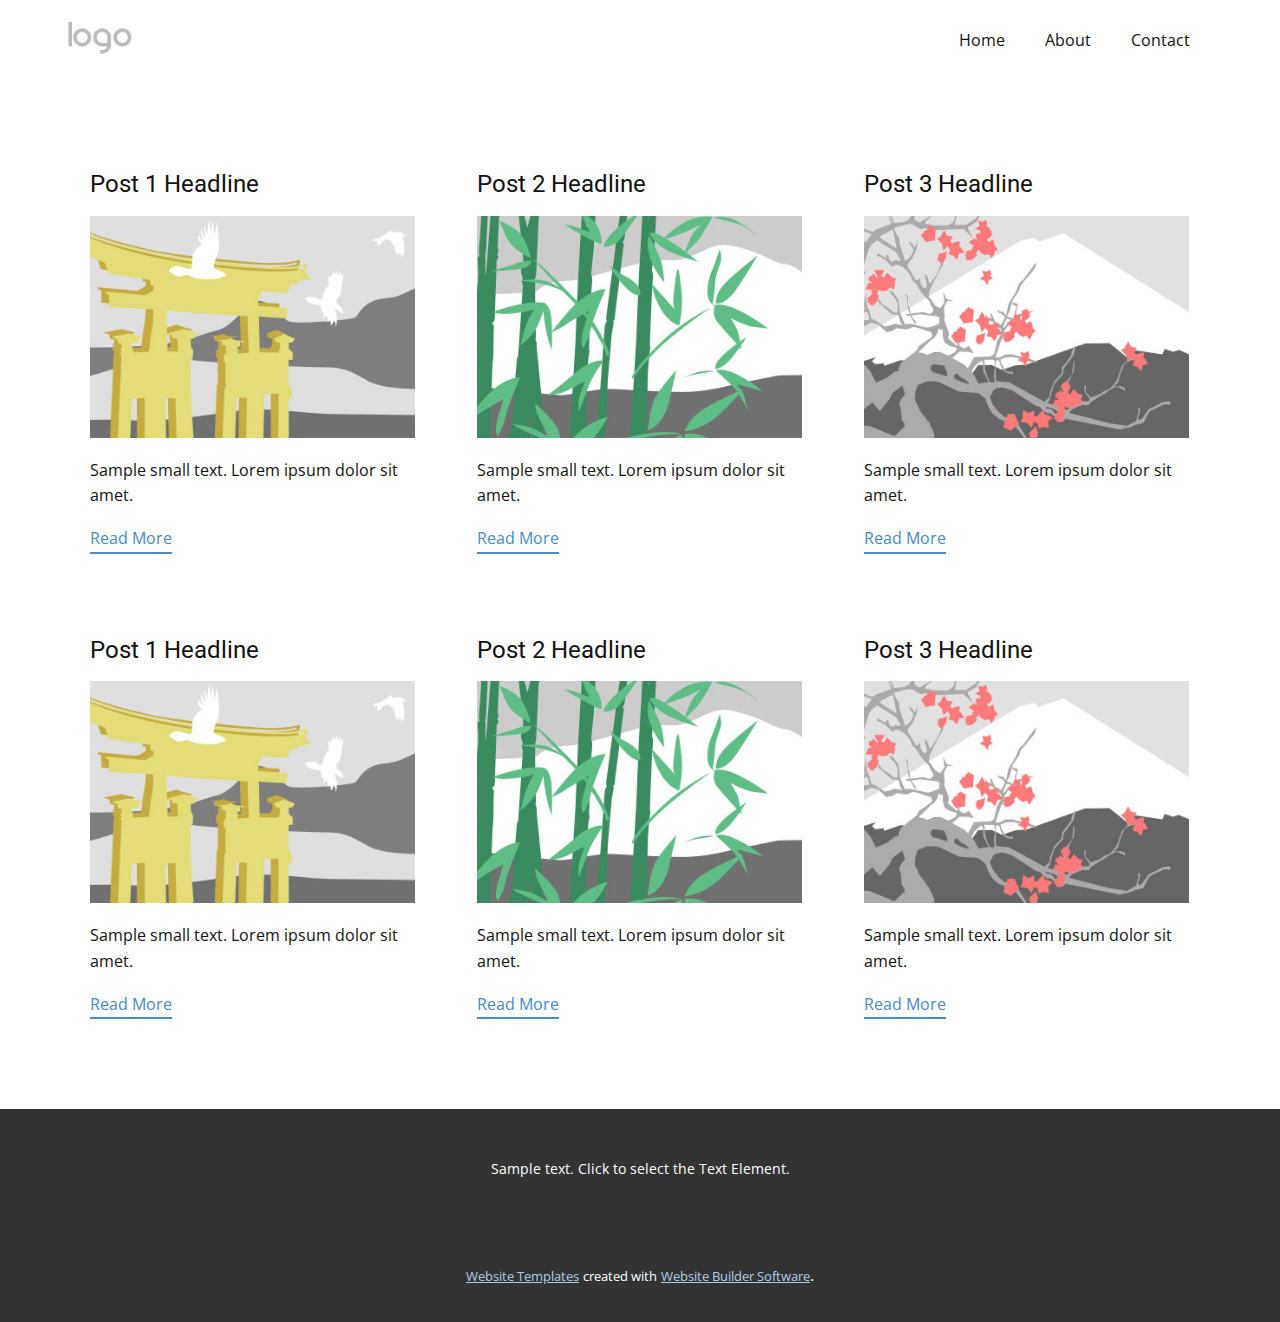
<file: blog/blog.html>
<html style="font-size: 16px;"><head>
    <meta name="viewport" content="width=device-width, initial-scale=1.0">
    <meta charset="utf-8">
    <meta name="keywords" content="">
    <meta name="description" content="">
    <meta name="page_type" content="np-template-header-footer-from-plugin">
    <title>Blog Template</title>
    <link rel="stylesheet" href="../nicepage.css" media="screen">
<link rel="stylesheet" href="../Blog-Template.css" media="screen">
    <script class="u-script" type="text/javascript" src="../jquery.js" defer=""></script>
    <script class="u-script" type="text/javascript" src="../nicepage.js" defer=""></script>
    <meta name="generator" content="Nicepage 4.10.5, nicepage.com">
    <link id="u-theme-google-font" rel="stylesheet" href="https://fonts.googleapis.com/css?family=Roboto:100,100i,300,300i,400,400i,500,500i,700,700i,900,900i|Open+Sans:300,300i,400,400i,500,500i,600,600i,700,700i,800,800i">
    
    
    <script type="application/ld+json">{
		"@context": "http://schema.org",
		"@type": "Organization",
		"name": "",
		"logo": "images/default-logo.png"
}</script>
    <meta name="theme-color" content="#478ac9">
  </head>
  <body class="u-body u-xl-mode"><header class="u-clearfix u-header u-header" id="sec-61a1"><div class="u-clearfix u-sheet u-sheet-1">
        <a href="https://nicepage.com" class="u-image u-logo u-image-1">
          <img src="../images/default-logo.png" class="u-logo-image u-logo-image-1">
        </a>
        <nav class="u-menu u-menu-dropdown u-offcanvas u-menu-1">
          <div class="menu-collapse" style="font-size: 1rem; letter-spacing: 0px;">
            <a class="u-button-style u-custom-left-right-menu-spacing u-custom-padding-bottom u-custom-top-bottom-menu-spacing u-nav-link u-text-active-palette-1-base u-text-hover-palette-2-base" href="#">
              <svg class="u-svg-link" viewBox="0 0 24 24"><use xmlns:xlink="http://www.w3.org/1999/xlink" xlink:href="#menu-hamburger"></use></svg>
              <svg class="u-svg-content" version="1.1" id="menu-hamburger" viewBox="0 0 16 16" x="0px" y="0px" xmlns:xlink="http://www.w3.org/1999/xlink" xmlns="http://www.w3.org/2000/svg"><g><rect y="1" width="16" height="2"></rect><rect y="7" width="16" height="2"></rect><rect y="13" width="16" height="2"></rect>
</g></svg>
            </a>
          </div>
          <div class="u-nav-container">
            <ul class="u-nav u-unstyled u-nav-1"><li class="u-nav-item"><a class="u-button-style u-nav-link u-text-active-palette-1-base u-text-hover-palette-2-base" href="../Home.html" style="padding: 10px 20px;">Home</a>
</li><li class="u-nav-item"><a class="u-button-style u-nav-link u-text-active-palette-1-base u-text-hover-palette-2-base" href="../About.html" style="padding: 10px 20px;">About</a>
</li><li class="u-nav-item"><a class="u-button-style u-nav-link u-text-active-palette-1-base u-text-hover-palette-2-base" href="../Contact.html" style="padding: 10px 20px;">Contact</a>
</li></ul>
          </div>
          <div class="u-nav-container-collapse">
            <div class="u-black u-container-style u-inner-container-layout u-opacity u-opacity-95 u-sidenav">
              <div class="u-inner-container-layout u-sidenav-overflow">
                <div class="u-menu-close"></div>
                <ul class="u-align-center u-nav u-popupmenu-items u-unstyled u-nav-2"><li class="u-nav-item"><a class="u-button-style u-nav-link" href="../Home.html">Home</a>
</li><li class="u-nav-item"><a class="u-button-style u-nav-link" href="../About.html">About</a>
</li><li class="u-nav-item"><a class="u-button-style u-nav-link" href="../Contact.html">Contact</a>
</li></ul>
              </div>
            </div>
            <div class="u-black u-menu-overlay u-opacity u-opacity-70"></div>
          </div>
        </nav>
      </div></header>
    <section class="u-clearfix u-section-1" id="sec-efb0">
      <div class="u-clearfix u-sheet u-valign-middle u-sheet-1"><!--blog--><!--blog_options_json--><!--{"type":"Recent","source":"","tags":"","count":""}--><!--/blog_options_json-->
        <div class="u-blog u-expanded-width u-repeater u-repeater-1"><!--blog_post-->
          <div class="u-blog-post u-container-style u-repeater-item u-white u-repeater-item-1">
            <div class="u-container-layout u-similar-container u-valign-top u-container-layout-1"><!--blog_post_header-->
              <h4 class="u-blog-control u-text u-text-1">
                <a class="u-post-header-link" href="../blog/post-5.html"><!--blog_post_header_content-->Post 1 Headline<!--/blog_post_header_content--></a>
              </h4><!--/blog_post_header--><!--blog_post_image-->
              <a class="u-post-header-link" href="../blog/post-5.html"><img alt="" class="u-blog-control u-expanded-width u-image u-image-default u-image-1" src="[data-uri]"></a><!--/blog_post_image--><!--blog_post_content-->
              <div class="u-blog-control u-post-content u-text u-text-2 fr-view">Sample small text. Lorem ipsum dolor sit amet.</div><!--/blog_post_content--><!--blog_post_readmore-->
              <a href="../blog/post-5.html" class="u-blog-control u-border-2 u-border-palette-1-base u-btn u-btn-rectangle u-button-style u-none u-btn-1"><!--blog_post_readmore_content--><!--options_json--><!--{"content":"","defaultValue":"Read More"}--><!--/options_json-->Read More<!--/blog_post_readmore_content--></a><!--/blog_post_readmore-->
            </div>
          </div><div class="u-blog-post u-container-style u-repeater-item u-video-cover u-white">
            <div class="u-container-layout u-similar-container u-valign-top u-container-layout-2"><!--blog_post_header-->
              <h4 class="u-blog-control u-text u-text-3">
                <a class="u-post-header-link" href="../blog/post-4.html"><!--blog_post_header_content-->Post 2 Headline<!--/blog_post_header_content--></a>
              </h4><!--/blog_post_header--><!--blog_post_image-->
              <a class="u-post-header-link" href="../blog/post-4.html"><img alt="" class="u-blog-control u-expanded-width u-image u-image-default u-image-2" src="[data-uri]"></a><!--/blog_post_image--><!--blog_post_content-->
              <div class="u-blog-control u-post-content u-text u-text-4 fr-view">Sample small text. Lorem ipsum dolor sit amet.</div><!--/blog_post_content--><!--blog_post_readmore-->
              <a href="../blog/post-4.html" class="u-blog-control u-border-2 u-border-palette-1-base u-btn u-btn-rectangle u-button-style u-none u-btn-2"><!--blog_post_readmore_content--><!--options_json--><!--{"content":"","defaultValue":"Read More"}--><!--/options_json-->Read More<!--/blog_post_readmore_content--></a><!--/blog_post_readmore-->
            </div>
          </div><div class="u-blog-post u-container-style u-repeater-item u-video-cover u-white">
            <div class="u-container-layout u-similar-container u-valign-top u-container-layout-3"><!--blog_post_header-->
              <h4 class="u-blog-control u-text u-text-5">
                <a class="u-post-header-link" href="../blog/post-3.html"><!--blog_post_header_content-->Post 3 Headline<!--/blog_post_header_content--></a>
              </h4><!--/blog_post_header--><!--blog_post_image-->
              <a class="u-post-header-link" href="../blog/post-3.html"><img alt="" class="u-blog-control u-expanded-width u-image u-image-default u-image-3" src="[data-uri]"></a><!--/blog_post_image--><!--blog_post_content-->
              <div class="u-blog-control u-post-content u-text u-text-6 fr-view">Sample small text. Lorem ipsum dolor sit amet.</div><!--/blog_post_content--><!--blog_post_readmore-->
              <a href="../blog/post-3.html" class="u-blog-control u-border-2 u-border-palette-1-base u-btn u-btn-rectangle u-button-style u-none u-btn-3"><!--blog_post_readmore_content--><!--options_json--><!--{"content":"","defaultValue":"Read More"}--><!--/options_json-->Read More<!--/blog_post_readmore_content--></a><!--/blog_post_readmore-->
            </div>
          </div><div class="u-blog-post u-container-style u-repeater-item u-white u-repeater-item-1">
            <div class="u-container-layout u-similar-container u-valign-top u-container-layout-1"><!--blog_post_header-->
              <h4 class="u-blog-control u-text u-text-1">
                <a class="u-post-header-link" href="../blog/post-2.html"><!--blog_post_header_content-->Post 1 Headline<!--/blog_post_header_content--></a>
              </h4><!--/blog_post_header--><!--blog_post_image-->
              <a class="u-post-header-link" href="../blog/post-2.html"><img alt="" class="u-blog-control u-expanded-width u-image u-image-default u-image-1" src="[data-uri]"></a><!--/blog_post_image--><!--blog_post_content-->
              <div class="u-blog-control u-post-content u-text u-text-2 fr-view">Sample small text. Lorem ipsum dolor sit amet.</div><!--/blog_post_content--><!--blog_post_readmore-->
              <a href="../blog/post-2.html" class="u-blog-control u-border-2 u-border-palette-1-base u-btn u-btn-rectangle u-button-style u-none u-btn-1"><!--blog_post_readmore_content--><!--options_json--><!--{"content":"","defaultValue":"Read More"}--><!--/options_json-->Read More<!--/blog_post_readmore_content--></a><!--/blog_post_readmore-->
            </div>
          </div><div class="u-blog-post u-container-style u-repeater-item u-video-cover u-white">
            <div class="u-container-layout u-similar-container u-valign-top u-container-layout-2"><!--blog_post_header-->
              <h4 class="u-blog-control u-text u-text-3">
                <a class="u-post-header-link" href="../blog/post-1.html"><!--blog_post_header_content-->Post 2 Headline<!--/blog_post_header_content--></a>
              </h4><!--/blog_post_header--><!--blog_post_image-->
              <a class="u-post-header-link" href="../blog/post-1.html"><img alt="" class="u-blog-control u-expanded-width u-image u-image-default u-image-2" src="[data-uri]"></a><!--/blog_post_image--><!--blog_post_content-->
              <div class="u-blog-control u-post-content u-text u-text-4 fr-view">Sample small text. Lorem ipsum dolor sit amet.</div><!--/blog_post_content--><!--blog_post_readmore-->
              <a href="../blog/post-1.html" class="u-blog-control u-border-2 u-border-palette-1-base u-btn u-btn-rectangle u-button-style u-none u-btn-2"><!--blog_post_readmore_content--><!--options_json--><!--{"content":"","defaultValue":"Read More"}--><!--/options_json-->Read More<!--/blog_post_readmore_content--></a><!--/blog_post_readmore-->
            </div>
          </div><div class="u-blog-post u-container-style u-repeater-item u-video-cover u-white">
            <div class="u-container-layout u-similar-container u-valign-top u-container-layout-3"><!--blog_post_header-->
              <h4 class="u-blog-control u-text u-text-5">
                <a class="u-post-header-link" href="../blog/post.html"><!--blog_post_header_content-->Post 3 Headline<!--/blog_post_header_content--></a>
              </h4><!--/blog_post_header--><!--blog_post_image-->
              <a class="u-post-header-link" href="../blog/post.html"><img alt="" class="u-blog-control u-expanded-width u-image u-image-default u-image-3" src="[data-uri]"></a><!--/blog_post_image--><!--blog_post_content-->
              <div class="u-blog-control u-post-content u-text u-text-6 fr-view">Sample small text. Lorem ipsum dolor sit amet.</div><!--/blog_post_content--><!--blog_post_readmore-->
              <a href="../blog/post.html" class="u-blog-control u-border-2 u-border-palette-1-base u-btn u-btn-rectangle u-button-style u-none u-btn-3"><!--blog_post_readmore_content--><!--options_json--><!--{"content":"","defaultValue":"Read More"}--><!--/options_json-->Read More<!--/blog_post_readmore_content--></a><!--/blog_post_readmore-->
            </div>
          </div><!--/blog_post--><!--blog_post-->
          <!--/blog_post--><!--blog_post-->
          <!--/blog_post-->
        </div><!--/blog-->
      </div>
    </section>
    
    
    <footer class="u-align-center u-clearfix u-footer u-grey-80 u-footer" id="sec-9f4b"><div class="u-clearfix u-sheet u-sheet-1">
        <p class="u-small-text u-text u-text-variant u-text-1">Sample text. Click to select the Text Element.</p>
      </div></footer>
    <section class="u-backlink u-clearfix u-grey-80">
      <a class="u-link" href="https://nicepage.com/website-templates" target="_blank">
        <span>Website Templates</span>
      </a>
      <p class="u-text">
        <span>created with</span>
      </p>
      <a class="u-link" href="" target="_blank">
        <span>Website Builder Software</span>
      </a>. 
    </section>
  
</body></html>
</file>
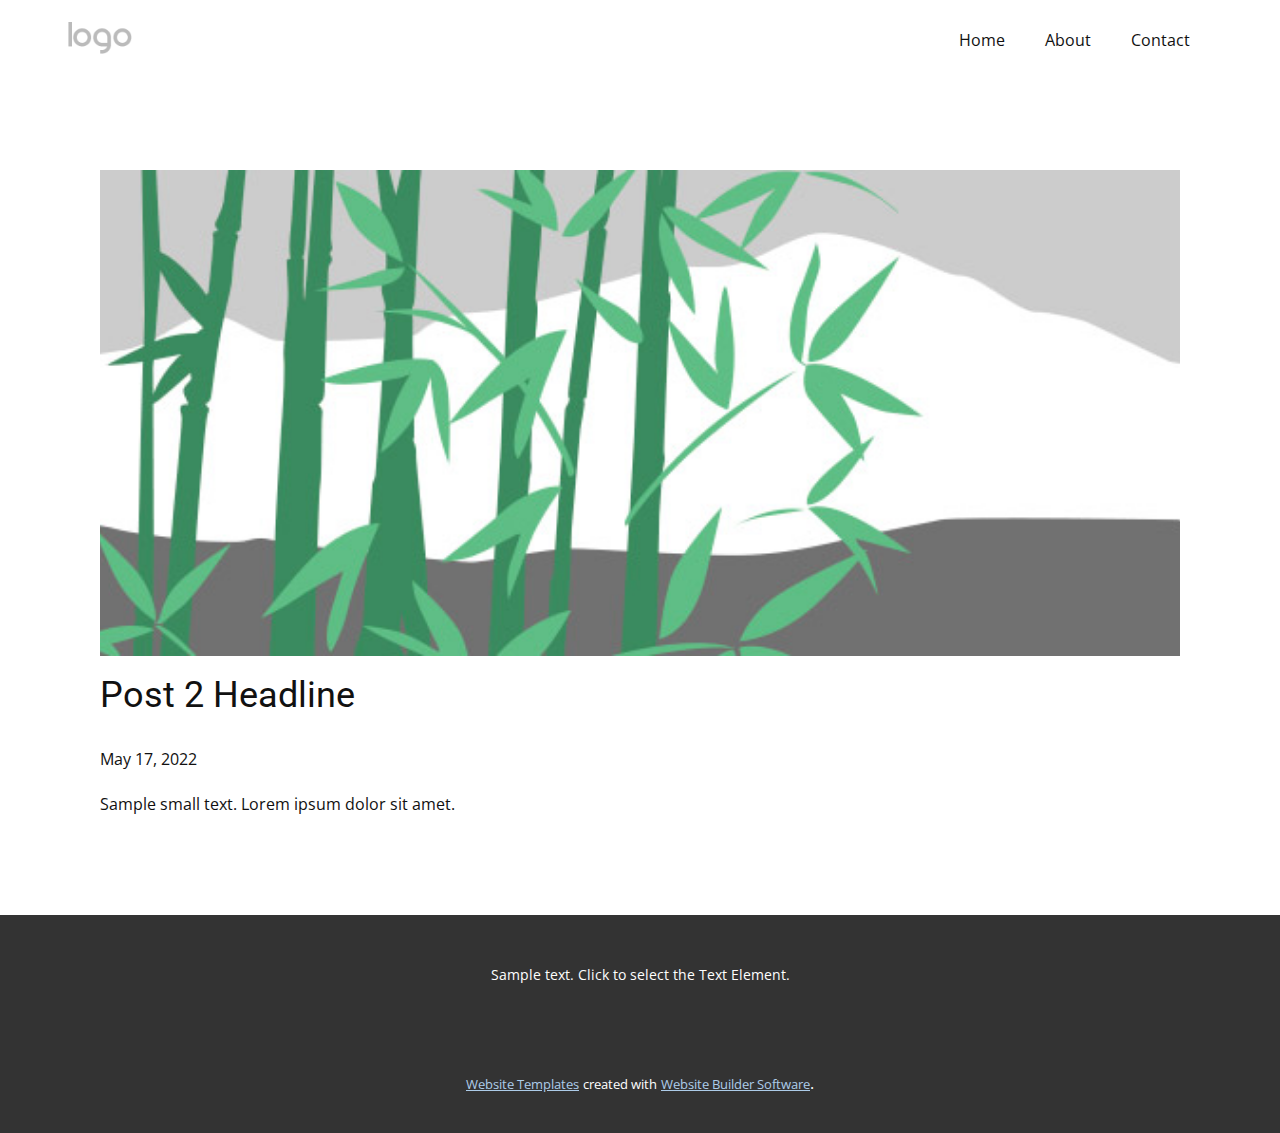
<file: blog/post-1.html>
<!doctype html>
<html style="font-size: 16px;"><head>
    <meta name="viewport" content="width=device-width, initial-scale=1.0">
    <meta charset="utf-8">
    <meta name="keywords" content="Post 1 Headline">
    <meta name="description" content="">
    <meta name="page_type" content="np-template-header-footer-from-plugin">
    <title>Post 2 Headline</title>
    <link rel="stylesheet" href="../nicepage.css" media="screen">
<link rel="stylesheet" href="../Post-Template.css" media="screen">
    <script class="u-script" type="text/javascript" src="../jquery.js" defer=""></script>
    <script class="u-script" type="text/javascript" src="../nicepage.js" defer=""></script>
    <meta name="generator" content="Nicepage 4.10.5, nicepage.com">
    <link id="u-theme-google-font" rel="stylesheet" href="https://fonts.googleapis.com/css?family=Roboto:100,100i,300,300i,400,400i,500,500i,700,700i,900,900i|Open+Sans:300,300i,400,400i,500,500i,600,600i,700,700i,800,800i">
    
    
    <script type="application/ld+json">{
		"@context": "http://schema.org",
		"@type": "Organization",
		"name": "",
		"logo": "images/default-logo.png"
}</script>
    <meta name="theme-color" content="#478ac9">
  </head>
  <body class="u-body u-xl-mode"><header class="u-clearfix u-header u-header" id="sec-61a1"><div class="u-clearfix u-sheet u-sheet-1">
        <a href="https://nicepage.com" class="u-image u-logo u-image-1">
          <img src="../images/default-logo.png" class="u-logo-image u-logo-image-1">
        </a>
        <nav class="u-menu u-menu-dropdown u-offcanvas u-menu-1">
          <div class="menu-collapse" style="font-size: 1rem; letter-spacing: 0px;">
            <a class="u-button-style u-custom-left-right-menu-spacing u-custom-padding-bottom u-custom-top-bottom-menu-spacing u-nav-link u-text-active-palette-1-base u-text-hover-palette-2-base" href="#">
              <svg class="u-svg-link" viewBox="0 0 24 24"><use xmlns:xlink="http://www.w3.org/1999/xlink" xlink:href="#menu-hamburger"></use></svg>
              <svg class="u-svg-content" version="1.1" id="menu-hamburger" viewBox="0 0 16 16" x="0px" y="0px" xmlns:xlink="http://www.w3.org/1999/xlink" xmlns="http://www.w3.org/2000/svg"><g><rect y="1" width="16" height="2"></rect><rect y="7" width="16" height="2"></rect><rect y="13" width="16" height="2"></rect>
</g></svg>
            </a>
          </div>
          <div class="u-nav-container">
            <ul class="u-nav u-unstyled u-nav-1"><li class="u-nav-item"><a class="u-button-style u-nav-link u-text-active-palette-1-base u-text-hover-palette-2-base" href="../Home.html" style="padding: 10px 20px;">Home</a>
</li><li class="u-nav-item"><a class="u-button-style u-nav-link u-text-active-palette-1-base u-text-hover-palette-2-base" href="../About.html" style="padding: 10px 20px;">About</a>
</li><li class="u-nav-item"><a class="u-button-style u-nav-link u-text-active-palette-1-base u-text-hover-palette-2-base" href="../Contact.html" style="padding: 10px 20px;">Contact</a>
</li></ul>
          </div>
          <div class="u-nav-container-collapse">
            <div class="u-black u-container-style u-inner-container-layout u-opacity u-opacity-95 u-sidenav">
              <div class="u-inner-container-layout u-sidenav-overflow">
                <div class="u-menu-close"></div>
                <ul class="u-align-center u-nav u-popupmenu-items u-unstyled u-nav-2"><li class="u-nav-item"><a class="u-button-style u-nav-link" href="../Home.html">Home</a>
</li><li class="u-nav-item"><a class="u-button-style u-nav-link" href="../About.html">About</a>
</li><li class="u-nav-item"><a class="u-button-style u-nav-link" href="../Contact.html">Contact</a>
</li></ul>
              </div>
            </div>
            <div class="u-black u-menu-overlay u-opacity u-opacity-70"></div>
          </div>
        </nav>
      </div></header>
    <section class="u-align-center u-clearfix u-section-1" id="sec-1417">
      <div class="u-clearfix u-sheet u-valign-middle-md u-valign-middle-sm u-valign-middle-xs u-sheet-1"><!--post_details--><!--post_details_options_json--><!--{"source":""}--><!--/post_details_options_json--><!--blog_post-->
        <div class="u-container-style u-expanded-width u-post-details u-post-details-1">
          <div class="u-container-layout u-valign-middle u-container-layout-1"><!--blog_post_image-->
            <img alt="" class="u-blog-control u-expanded-width u-image u-image-default u-image-1" src="[data-uri]"><!--/blog_post_image--><!--blog_post_header-->
            <h2 class="u-blog-control u-text u-text-1">Post 2 Headline</h2><!--/blog_post_header--><!--blog_post_metadata-->
            <div class="u-blog-control u-metadata u-metadata-1"><!--blog_post_metadata_date-->
              <span class="u-meta-date u-meta-icon">May 17, 2022</span><!--/blog_post_metadata_date--><!--blog_post_metadata_category-->
              <!--/blog_post_metadata_category--><!--blog_post_metadata_comments-->
              <!--/blog_post_metadata_comments-->
            </div><!--/blog_post_metadata--><!--blog_post_content-->
            <div class="u-align-justify u-blog-control u-post-content u-text u-text-2 fr-view">
  Sample small text. Lorem ipsum dolor sit amet.
  </div><!--/blog_post_content-->
          </div>
        </div><!--/blog_post--><!--/post_details-->
      </div>
    </section>
    
    
    <footer class="u-align-center u-clearfix u-footer u-grey-80 u-footer" id="sec-9f4b"><div class="u-clearfix u-sheet u-sheet-1">
        <p class="u-small-text u-text u-text-variant u-text-1">Sample text. Click to select the Text Element.</p>
      </div></footer>
    <section class="u-backlink u-clearfix u-grey-80">
      <a class="u-link" href="https://nicepage.com/website-templates" target="_blank">
        <span>Website Templates</span>
      </a>
      <p class="u-text">
        <span>created with</span>
      </p>
      <a class="u-link" href="" target="_blank">
        <span>Website Builder Software</span>
      </a>. 
    </section>
  
</body></html>
</file>
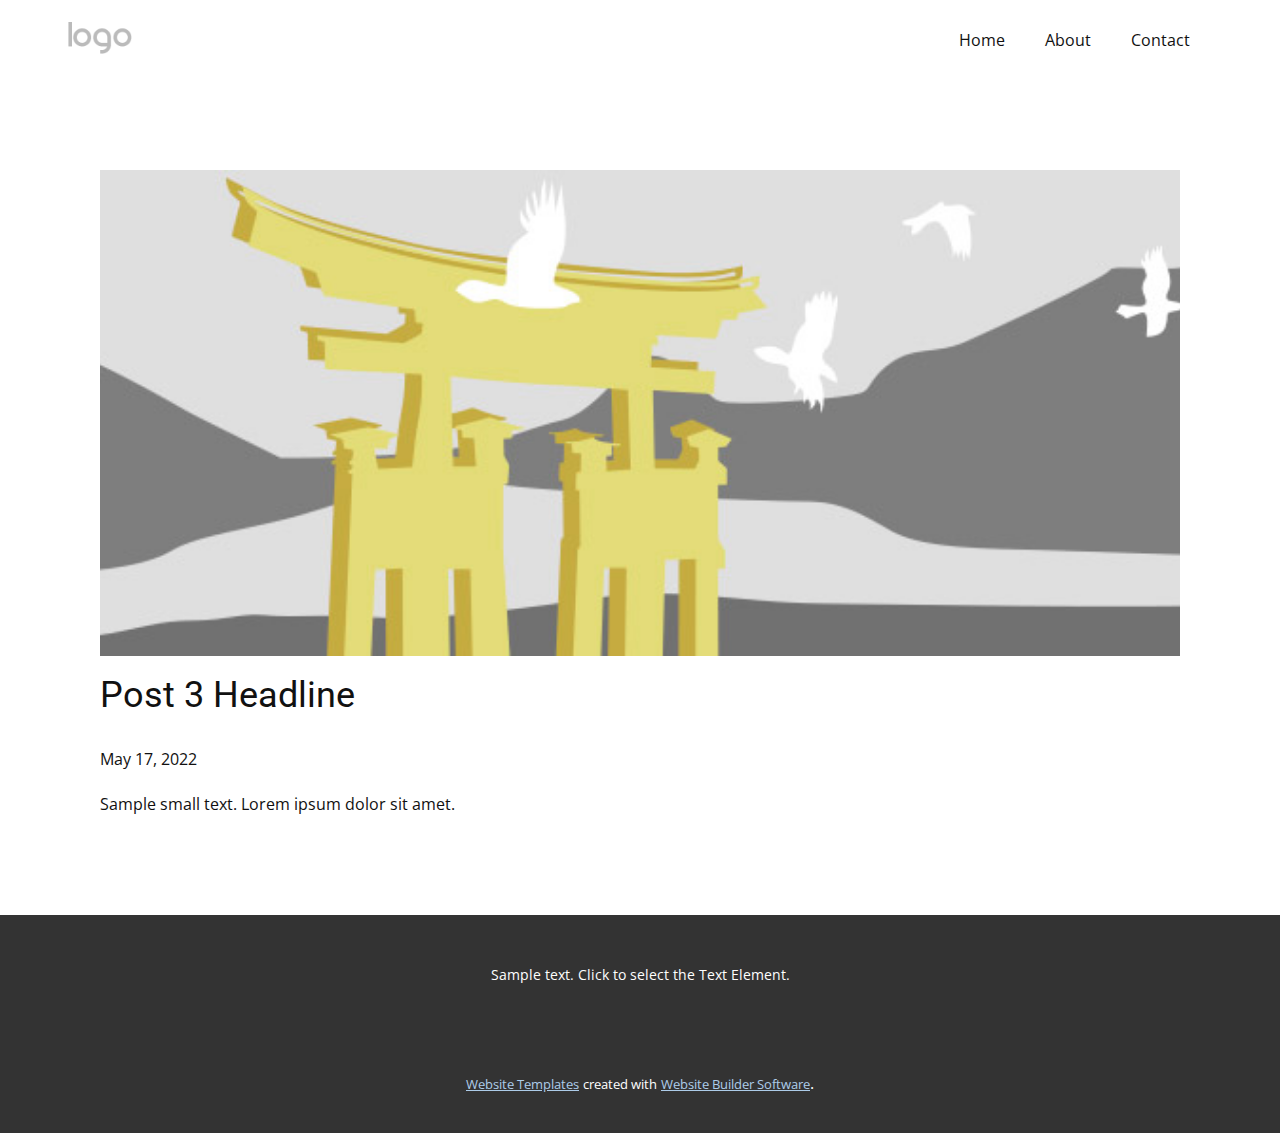
<file: blog/post-2.html>
<!doctype html>
<html style="font-size: 16px;"><head>
    <meta name="viewport" content="width=device-width, initial-scale=1.0">
    <meta charset="utf-8">
    <meta name="keywords" content="Post 1 Headline">
    <meta name="description" content="">
    <meta name="page_type" content="np-template-header-footer-from-plugin">
    <title>Post 3 Headline</title>
    <link rel="stylesheet" href="../nicepage.css" media="screen">
<link rel="stylesheet" href="../Post-Template.css" media="screen">
    <script class="u-script" type="text/javascript" src="../jquery.js" defer=""></script>
    <script class="u-script" type="text/javascript" src="../nicepage.js" defer=""></script>
    <meta name="generator" content="Nicepage 4.10.5, nicepage.com">
    <link id="u-theme-google-font" rel="stylesheet" href="https://fonts.googleapis.com/css?family=Roboto:100,100i,300,300i,400,400i,500,500i,700,700i,900,900i|Open+Sans:300,300i,400,400i,500,500i,600,600i,700,700i,800,800i">
    
    
    <script type="application/ld+json">{
		"@context": "http://schema.org",
		"@type": "Organization",
		"name": "",
		"logo": "images/default-logo.png"
}</script>
    <meta name="theme-color" content="#478ac9">
  </head>
  <body class="u-body u-xl-mode"><header class="u-clearfix u-header u-header" id="sec-61a1"><div class="u-clearfix u-sheet u-sheet-1">
        <a href="https://nicepage.com" class="u-image u-logo u-image-1">
          <img src="../images/default-logo.png" class="u-logo-image u-logo-image-1">
        </a>
        <nav class="u-menu u-menu-dropdown u-offcanvas u-menu-1">
          <div class="menu-collapse" style="font-size: 1rem; letter-spacing: 0px;">
            <a class="u-button-style u-custom-left-right-menu-spacing u-custom-padding-bottom u-custom-top-bottom-menu-spacing u-nav-link u-text-active-palette-1-base u-text-hover-palette-2-base" href="#">
              <svg class="u-svg-link" viewBox="0 0 24 24"><use xmlns:xlink="http://www.w3.org/1999/xlink" xlink:href="#menu-hamburger"></use></svg>
              <svg class="u-svg-content" version="1.1" id="menu-hamburger" viewBox="0 0 16 16" x="0px" y="0px" xmlns:xlink="http://www.w3.org/1999/xlink" xmlns="http://www.w3.org/2000/svg"><g><rect y="1" width="16" height="2"></rect><rect y="7" width="16" height="2"></rect><rect y="13" width="16" height="2"></rect>
</g></svg>
            </a>
          </div>
          <div class="u-nav-container">
            <ul class="u-nav u-unstyled u-nav-1"><li class="u-nav-item"><a class="u-button-style u-nav-link u-text-active-palette-1-base u-text-hover-palette-2-base" href="../Home.html" style="padding: 10px 20px;">Home</a>
</li><li class="u-nav-item"><a class="u-button-style u-nav-link u-text-active-palette-1-base u-text-hover-palette-2-base" href="../About.html" style="padding: 10px 20px;">About</a>
</li><li class="u-nav-item"><a class="u-button-style u-nav-link u-text-active-palette-1-base u-text-hover-palette-2-base" href="../Contact.html" style="padding: 10px 20px;">Contact</a>
</li></ul>
          </div>
          <div class="u-nav-container-collapse">
            <div class="u-black u-container-style u-inner-container-layout u-opacity u-opacity-95 u-sidenav">
              <div class="u-inner-container-layout u-sidenav-overflow">
                <div class="u-menu-close"></div>
                <ul class="u-align-center u-nav u-popupmenu-items u-unstyled u-nav-2"><li class="u-nav-item"><a class="u-button-style u-nav-link" href="../Home.html">Home</a>
</li><li class="u-nav-item"><a class="u-button-style u-nav-link" href="../About.html">About</a>
</li><li class="u-nav-item"><a class="u-button-style u-nav-link" href="../Contact.html">Contact</a>
</li></ul>
              </div>
            </div>
            <div class="u-black u-menu-overlay u-opacity u-opacity-70"></div>
          </div>
        </nav>
      </div></header>
    <section class="u-align-center u-clearfix u-section-1" id="sec-1417">
      <div class="u-clearfix u-sheet u-valign-middle-md u-valign-middle-sm u-valign-middle-xs u-sheet-1"><!--post_details--><!--post_details_options_json--><!--{"source":""}--><!--/post_details_options_json--><!--blog_post-->
        <div class="u-container-style u-expanded-width u-post-details u-post-details-1">
          <div class="u-container-layout u-valign-middle u-container-layout-1"><!--blog_post_image-->
            <img alt="" class="u-blog-control u-expanded-width u-image u-image-default u-image-1" src="[data-uri]"><!--/blog_post_image--><!--blog_post_header-->
            <h2 class="u-blog-control u-text u-text-1">Post 3 Headline</h2><!--/blog_post_header--><!--blog_post_metadata-->
            <div class="u-blog-control u-metadata u-metadata-1"><!--blog_post_metadata_date-->
              <span class="u-meta-date u-meta-icon">May 17, 2022</span><!--/blog_post_metadata_date--><!--blog_post_metadata_category-->
              <!--/blog_post_metadata_category--><!--blog_post_metadata_comments-->
              <!--/blog_post_metadata_comments-->
            </div><!--/blog_post_metadata--><!--blog_post_content-->
            <div class="u-align-justify u-blog-control u-post-content u-text u-text-2 fr-view">
  Sample small text. Lorem ipsum dolor sit amet.
  </div><!--/blog_post_content-->
          </div>
        </div><!--/blog_post--><!--/post_details-->
      </div>
    </section>
    
    
    <footer class="u-align-center u-clearfix u-footer u-grey-80 u-footer" id="sec-9f4b"><div class="u-clearfix u-sheet u-sheet-1">
        <p class="u-small-text u-text u-text-variant u-text-1">Sample text. Click to select the Text Element.</p>
      </div></footer>
    <section class="u-backlink u-clearfix u-grey-80">
      <a class="u-link" href="https://nicepage.com/website-templates" target="_blank">
        <span>Website Templates</span>
      </a>
      <p class="u-text">
        <span>created with</span>
      </p>
      <a class="u-link" href="" target="_blank">
        <span>Website Builder Software</span>
      </a>. 
    </section>
  
</body></html>
</file>
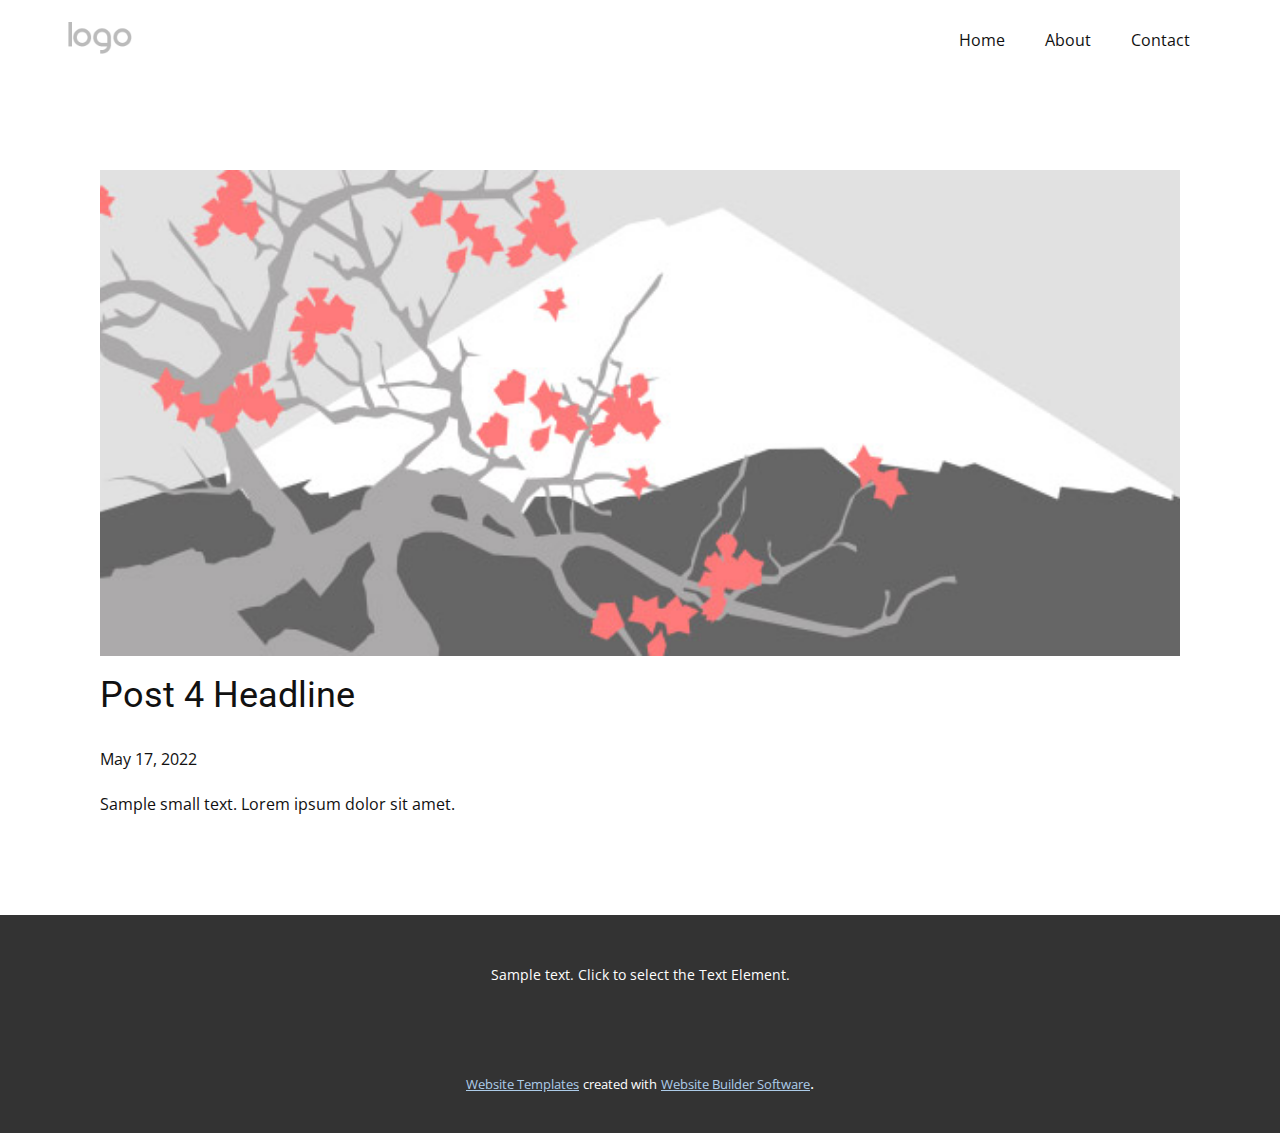
<file: blog/post-3.html>
<!doctype html>
<html style="font-size: 16px;"><head>
    <meta name="viewport" content="width=device-width, initial-scale=1.0">
    <meta charset="utf-8">
    <meta name="keywords" content="Post 1 Headline">
    <meta name="description" content="">
    <meta name="page_type" content="np-template-header-footer-from-plugin">
    <title>Post 4 Headline</title>
    <link rel="stylesheet" href="../nicepage.css" media="screen">
<link rel="stylesheet" href="../Post-Template.css" media="screen">
    <script class="u-script" type="text/javascript" src="../jquery.js" defer=""></script>
    <script class="u-script" type="text/javascript" src="../nicepage.js" defer=""></script>
    <meta name="generator" content="Nicepage 4.10.5, nicepage.com">
    <link id="u-theme-google-font" rel="stylesheet" href="https://fonts.googleapis.com/css?family=Roboto:100,100i,300,300i,400,400i,500,500i,700,700i,900,900i|Open+Sans:300,300i,400,400i,500,500i,600,600i,700,700i,800,800i">
    
    
    <script type="application/ld+json">{
		"@context": "http://schema.org",
		"@type": "Organization",
		"name": "",
		"logo": "images/default-logo.png"
}</script>
    <meta name="theme-color" content="#478ac9">
  </head>
  <body class="u-body u-xl-mode"><header class="u-clearfix u-header u-header" id="sec-61a1"><div class="u-clearfix u-sheet u-sheet-1">
        <a href="https://nicepage.com" class="u-image u-logo u-image-1">
          <img src="../images/default-logo.png" class="u-logo-image u-logo-image-1">
        </a>
        <nav class="u-menu u-menu-dropdown u-offcanvas u-menu-1">
          <div class="menu-collapse" style="font-size: 1rem; letter-spacing: 0px;">
            <a class="u-button-style u-custom-left-right-menu-spacing u-custom-padding-bottom u-custom-top-bottom-menu-spacing u-nav-link u-text-active-palette-1-base u-text-hover-palette-2-base" href="#">
              <svg class="u-svg-link" viewBox="0 0 24 24"><use xmlns:xlink="http://www.w3.org/1999/xlink" xlink:href="#menu-hamburger"></use></svg>
              <svg class="u-svg-content" version="1.1" id="menu-hamburger" viewBox="0 0 16 16" x="0px" y="0px" xmlns:xlink="http://www.w3.org/1999/xlink" xmlns="http://www.w3.org/2000/svg"><g><rect y="1" width="16" height="2"></rect><rect y="7" width="16" height="2"></rect><rect y="13" width="16" height="2"></rect>
</g></svg>
            </a>
          </div>
          <div class="u-nav-container">
            <ul class="u-nav u-unstyled u-nav-1"><li class="u-nav-item"><a class="u-button-style u-nav-link u-text-active-palette-1-base u-text-hover-palette-2-base" href="../Home.html" style="padding: 10px 20px;">Home</a>
</li><li class="u-nav-item"><a class="u-button-style u-nav-link u-text-active-palette-1-base u-text-hover-palette-2-base" href="../About.html" style="padding: 10px 20px;">About</a>
</li><li class="u-nav-item"><a class="u-button-style u-nav-link u-text-active-palette-1-base u-text-hover-palette-2-base" href="../Contact.html" style="padding: 10px 20px;">Contact</a>
</li></ul>
          </div>
          <div class="u-nav-container-collapse">
            <div class="u-black u-container-style u-inner-container-layout u-opacity u-opacity-95 u-sidenav">
              <div class="u-inner-container-layout u-sidenav-overflow">
                <div class="u-menu-close"></div>
                <ul class="u-align-center u-nav u-popupmenu-items u-unstyled u-nav-2"><li class="u-nav-item"><a class="u-button-style u-nav-link" href="../Home.html">Home</a>
</li><li class="u-nav-item"><a class="u-button-style u-nav-link" href="../About.html">About</a>
</li><li class="u-nav-item"><a class="u-button-style u-nav-link" href="../Contact.html">Contact</a>
</li></ul>
              </div>
            </div>
            <div class="u-black u-menu-overlay u-opacity u-opacity-70"></div>
          </div>
        </nav>
      </div></header>
    <section class="u-align-center u-clearfix u-section-1" id="sec-1417">
      <div class="u-clearfix u-sheet u-valign-middle-md u-valign-middle-sm u-valign-middle-xs u-sheet-1"><!--post_details--><!--post_details_options_json--><!--{"source":""}--><!--/post_details_options_json--><!--blog_post-->
        <div class="u-container-style u-expanded-width u-post-details u-post-details-1">
          <div class="u-container-layout u-valign-middle u-container-layout-1"><!--blog_post_image-->
            <img alt="" class="u-blog-control u-expanded-width u-image u-image-default u-image-1" src="[data-uri]"><!--/blog_post_image--><!--blog_post_header-->
            <h2 class="u-blog-control u-text u-text-1">Post 4 Headline</h2><!--/blog_post_header--><!--blog_post_metadata-->
            <div class="u-blog-control u-metadata u-metadata-1"><!--blog_post_metadata_date-->
              <span class="u-meta-date u-meta-icon">May 17, 2022</span><!--/blog_post_metadata_date--><!--blog_post_metadata_category-->
              <!--/blog_post_metadata_category--><!--blog_post_metadata_comments-->
              <!--/blog_post_metadata_comments-->
            </div><!--/blog_post_metadata--><!--blog_post_content-->
            <div class="u-align-justify u-blog-control u-post-content u-text u-text-2 fr-view">
  Sample small text. Lorem ipsum dolor sit amet.
  </div><!--/blog_post_content-->
          </div>
        </div><!--/blog_post--><!--/post_details-->
      </div>
    </section>
    
    
    <footer class="u-align-center u-clearfix u-footer u-grey-80 u-footer" id="sec-9f4b"><div class="u-clearfix u-sheet u-sheet-1">
        <p class="u-small-text u-text u-text-variant u-text-1">Sample text. Click to select the Text Element.</p>
      </div></footer>
    <section class="u-backlink u-clearfix u-grey-80">
      <a class="u-link" href="https://nicepage.com/website-templates" target="_blank">
        <span>Website Templates</span>
      </a>
      <p class="u-text">
        <span>created with</span>
      </p>
      <a class="u-link" href="" target="_blank">
        <span>Website Builder Software</span>
      </a>. 
    </section>
  
</body></html>
</file>
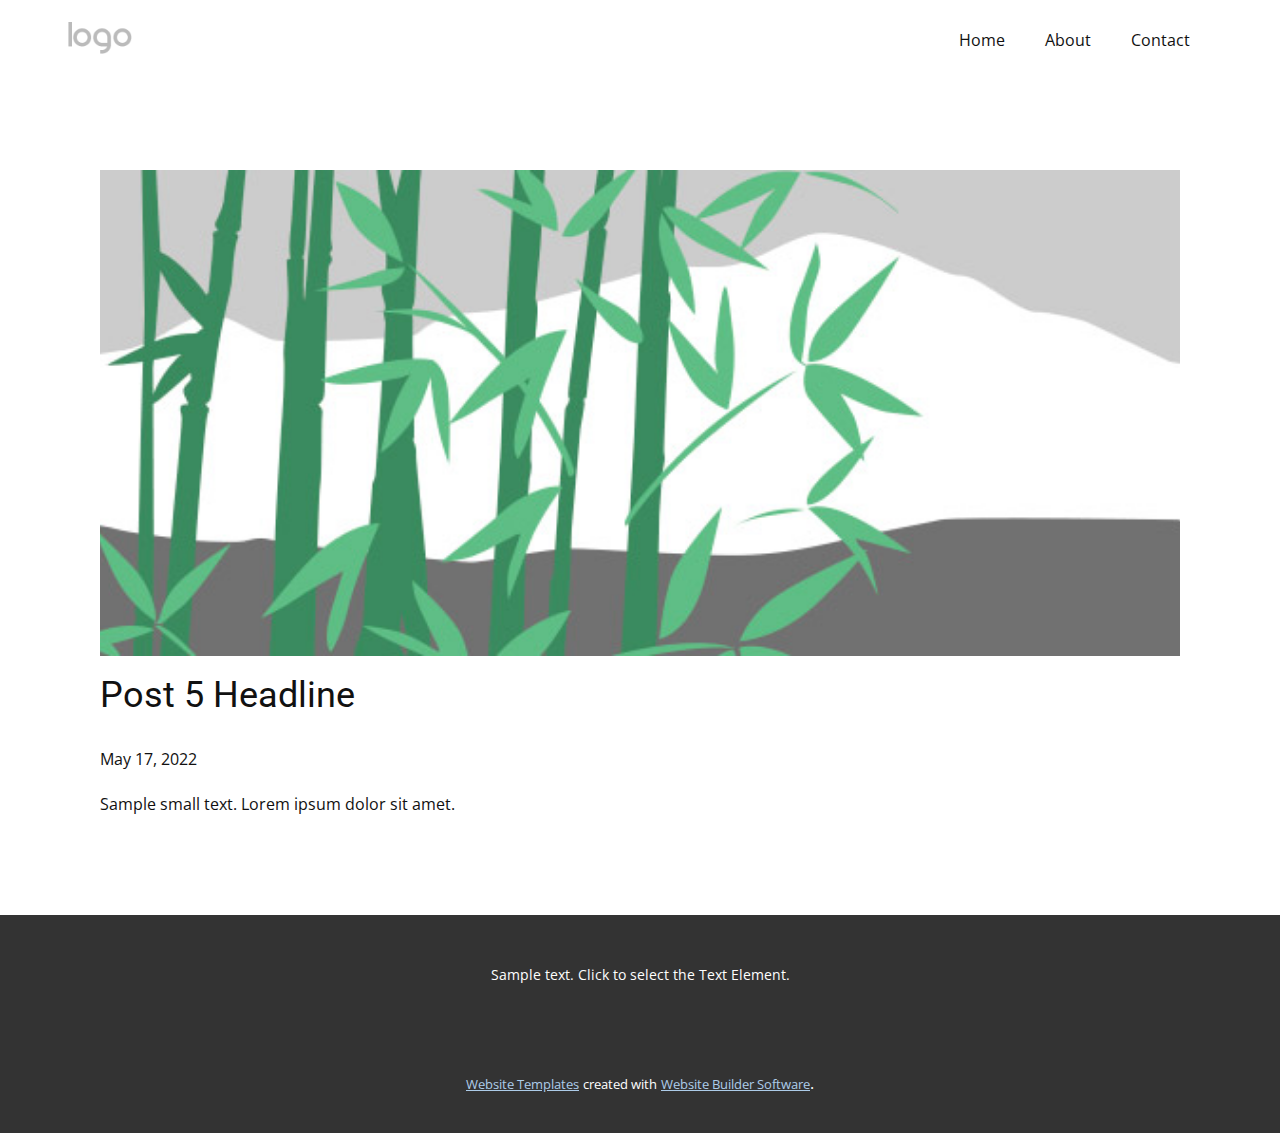
<file: blog/post-4.html>
<!doctype html>
<html style="font-size: 16px;"><head>
    <meta name="viewport" content="width=device-width, initial-scale=1.0">
    <meta charset="utf-8">
    <meta name="keywords" content="Post 1 Headline">
    <meta name="description" content="">
    <meta name="page_type" content="np-template-header-footer-from-plugin">
    <title>Post 5 Headline</title>
    <link rel="stylesheet" href="../nicepage.css" media="screen">
<link rel="stylesheet" href="../Post-Template.css" media="screen">
    <script class="u-script" type="text/javascript" src="../jquery.js" defer=""></script>
    <script class="u-script" type="text/javascript" src="../nicepage.js" defer=""></script>
    <meta name="generator" content="Nicepage 4.10.5, nicepage.com">
    <link id="u-theme-google-font" rel="stylesheet" href="https://fonts.googleapis.com/css?family=Roboto:100,100i,300,300i,400,400i,500,500i,700,700i,900,900i|Open+Sans:300,300i,400,400i,500,500i,600,600i,700,700i,800,800i">
    
    
    <script type="application/ld+json">{
		"@context": "http://schema.org",
		"@type": "Organization",
		"name": "",
		"logo": "images/default-logo.png"
}</script>
    <meta name="theme-color" content="#478ac9">
  </head>
  <body class="u-body u-xl-mode"><header class="u-clearfix u-header u-header" id="sec-61a1"><div class="u-clearfix u-sheet u-sheet-1">
        <a href="https://nicepage.com" class="u-image u-logo u-image-1">
          <img src="../images/default-logo.png" class="u-logo-image u-logo-image-1">
        </a>
        <nav class="u-menu u-menu-dropdown u-offcanvas u-menu-1">
          <div class="menu-collapse" style="font-size: 1rem; letter-spacing: 0px;">
            <a class="u-button-style u-custom-left-right-menu-spacing u-custom-padding-bottom u-custom-top-bottom-menu-spacing u-nav-link u-text-active-palette-1-base u-text-hover-palette-2-base" href="#">
              <svg class="u-svg-link" viewBox="0 0 24 24"><use xmlns:xlink="http://www.w3.org/1999/xlink" xlink:href="#menu-hamburger"></use></svg>
              <svg class="u-svg-content" version="1.1" id="menu-hamburger" viewBox="0 0 16 16" x="0px" y="0px" xmlns:xlink="http://www.w3.org/1999/xlink" xmlns="http://www.w3.org/2000/svg"><g><rect y="1" width="16" height="2"></rect><rect y="7" width="16" height="2"></rect><rect y="13" width="16" height="2"></rect>
</g></svg>
            </a>
          </div>
          <div class="u-nav-container">
            <ul class="u-nav u-unstyled u-nav-1"><li class="u-nav-item"><a class="u-button-style u-nav-link u-text-active-palette-1-base u-text-hover-palette-2-base" href="../Home.html" style="padding: 10px 20px;">Home</a>
</li><li class="u-nav-item"><a class="u-button-style u-nav-link u-text-active-palette-1-base u-text-hover-palette-2-base" href="../About.html" style="padding: 10px 20px;">About</a>
</li><li class="u-nav-item"><a class="u-button-style u-nav-link u-text-active-palette-1-base u-text-hover-palette-2-base" href="../Contact.html" style="padding: 10px 20px;">Contact</a>
</li></ul>
          </div>
          <div class="u-nav-container-collapse">
            <div class="u-black u-container-style u-inner-container-layout u-opacity u-opacity-95 u-sidenav">
              <div class="u-inner-container-layout u-sidenav-overflow">
                <div class="u-menu-close"></div>
                <ul class="u-align-center u-nav u-popupmenu-items u-unstyled u-nav-2"><li class="u-nav-item"><a class="u-button-style u-nav-link" href="../Home.html">Home</a>
</li><li class="u-nav-item"><a class="u-button-style u-nav-link" href="../About.html">About</a>
</li><li class="u-nav-item"><a class="u-button-style u-nav-link" href="../Contact.html">Contact</a>
</li></ul>
              </div>
            </div>
            <div class="u-black u-menu-overlay u-opacity u-opacity-70"></div>
          </div>
        </nav>
      </div></header>
    <section class="u-align-center u-clearfix u-section-1" id="sec-1417">
      <div class="u-clearfix u-sheet u-valign-middle-md u-valign-middle-sm u-valign-middle-xs u-sheet-1"><!--post_details--><!--post_details_options_json--><!--{"source":""}--><!--/post_details_options_json--><!--blog_post-->
        <div class="u-container-style u-expanded-width u-post-details u-post-details-1">
          <div class="u-container-layout u-valign-middle u-container-layout-1"><!--blog_post_image-->
            <img alt="" class="u-blog-control u-expanded-width u-image u-image-default u-image-1" src="[data-uri]"><!--/blog_post_image--><!--blog_post_header-->
            <h2 class="u-blog-control u-text u-text-1">Post 5 Headline</h2><!--/blog_post_header--><!--blog_post_metadata-->
            <div class="u-blog-control u-metadata u-metadata-1"><!--blog_post_metadata_date-->
              <span class="u-meta-date u-meta-icon">May 17, 2022</span><!--/blog_post_metadata_date--><!--blog_post_metadata_category-->
              <!--/blog_post_metadata_category--><!--blog_post_metadata_comments-->
              <!--/blog_post_metadata_comments-->
            </div><!--/blog_post_metadata--><!--blog_post_content-->
            <div class="u-align-justify u-blog-control u-post-content u-text u-text-2 fr-view">
  Sample small text. Lorem ipsum dolor sit amet.
  </div><!--/blog_post_content-->
          </div>
        </div><!--/blog_post--><!--/post_details-->
      </div>
    </section>
    
    
    <footer class="u-align-center u-clearfix u-footer u-grey-80 u-footer" id="sec-9f4b"><div class="u-clearfix u-sheet u-sheet-1">
        <p class="u-small-text u-text u-text-variant u-text-1">Sample text. Click to select the Text Element.</p>
      </div></footer>
    <section class="u-backlink u-clearfix u-grey-80">
      <a class="u-link" href="https://nicepage.com/website-templates" target="_blank">
        <span>Website Templates</span>
      </a>
      <p class="u-text">
        <span>created with</span>
      </p>
      <a class="u-link" href="" target="_blank">
        <span>Website Builder Software</span>
      </a>. 
    </section>
  
</body></html>
</file>
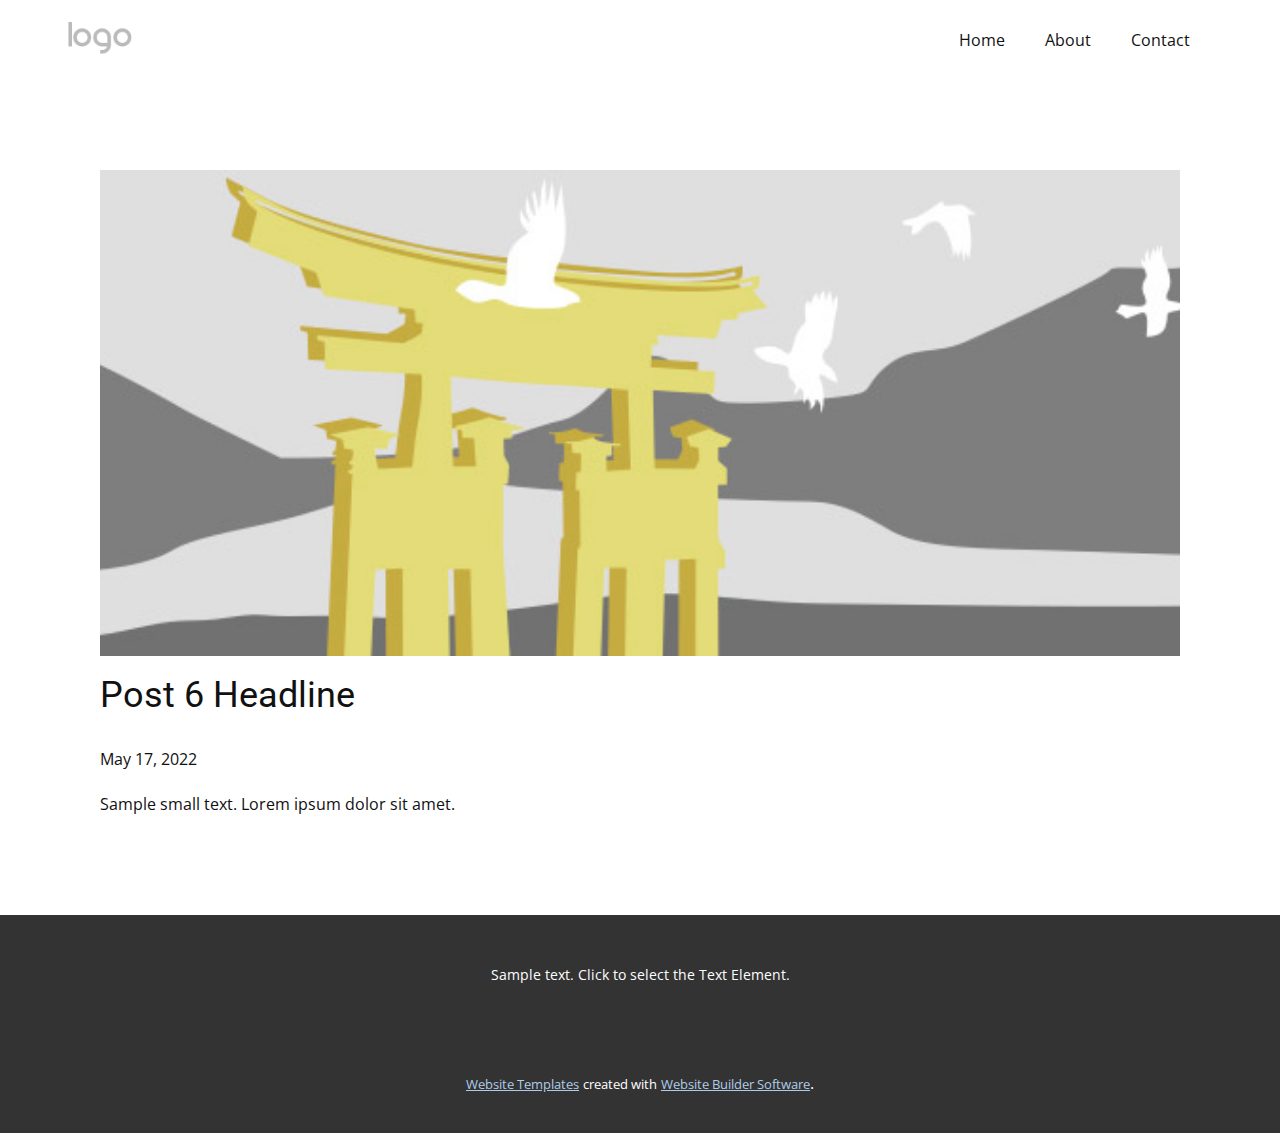
<file: blog/post-5.html>
<!doctype html>
<html style="font-size: 16px;"><head>
    <meta name="viewport" content="width=device-width, initial-scale=1.0">
    <meta charset="utf-8">
    <meta name="keywords" content="Post 1 Headline">
    <meta name="description" content="">
    <meta name="page_type" content="np-template-header-footer-from-plugin">
    <title>Post 6 Headline</title>
    <link rel="stylesheet" href="../nicepage.css" media="screen">
<link rel="stylesheet" href="../Post-Template.css" media="screen">
    <script class="u-script" type="text/javascript" src="../jquery.js" defer=""></script>
    <script class="u-script" type="text/javascript" src="../nicepage.js" defer=""></script>
    <meta name="generator" content="Nicepage 4.10.5, nicepage.com">
    <link id="u-theme-google-font" rel="stylesheet" href="https://fonts.googleapis.com/css?family=Roboto:100,100i,300,300i,400,400i,500,500i,700,700i,900,900i|Open+Sans:300,300i,400,400i,500,500i,600,600i,700,700i,800,800i">
    
    
    <script type="application/ld+json">{
		"@context": "http://schema.org",
		"@type": "Organization",
		"name": "",
		"logo": "images/default-logo.png"
}</script>
    <meta name="theme-color" content="#478ac9">
  </head>
  <body class="u-body u-xl-mode"><header class="u-clearfix u-header u-header" id="sec-61a1"><div class="u-clearfix u-sheet u-sheet-1">
        <a href="https://nicepage.com" class="u-image u-logo u-image-1">
          <img src="../images/default-logo.png" class="u-logo-image u-logo-image-1">
        </a>
        <nav class="u-menu u-menu-dropdown u-offcanvas u-menu-1">
          <div class="menu-collapse" style="font-size: 1rem; letter-spacing: 0px;">
            <a class="u-button-style u-custom-left-right-menu-spacing u-custom-padding-bottom u-custom-top-bottom-menu-spacing u-nav-link u-text-active-palette-1-base u-text-hover-palette-2-base" href="#">
              <svg class="u-svg-link" viewBox="0 0 24 24"><use xmlns:xlink="http://www.w3.org/1999/xlink" xlink:href="#menu-hamburger"></use></svg>
              <svg class="u-svg-content" version="1.1" id="menu-hamburger" viewBox="0 0 16 16" x="0px" y="0px" xmlns:xlink="http://www.w3.org/1999/xlink" xmlns="http://www.w3.org/2000/svg"><g><rect y="1" width="16" height="2"></rect><rect y="7" width="16" height="2"></rect><rect y="13" width="16" height="2"></rect>
</g></svg>
            </a>
          </div>
          <div class="u-nav-container">
            <ul class="u-nav u-unstyled u-nav-1"><li class="u-nav-item"><a class="u-button-style u-nav-link u-text-active-palette-1-base u-text-hover-palette-2-base" href="../Home.html" style="padding: 10px 20px;">Home</a>
</li><li class="u-nav-item"><a class="u-button-style u-nav-link u-text-active-palette-1-base u-text-hover-palette-2-base" href="../About.html" style="padding: 10px 20px;">About</a>
</li><li class="u-nav-item"><a class="u-button-style u-nav-link u-text-active-palette-1-base u-text-hover-palette-2-base" href="../Contact.html" style="padding: 10px 20px;">Contact</a>
</li></ul>
          </div>
          <div class="u-nav-container-collapse">
            <div class="u-black u-container-style u-inner-container-layout u-opacity u-opacity-95 u-sidenav">
              <div class="u-inner-container-layout u-sidenav-overflow">
                <div class="u-menu-close"></div>
                <ul class="u-align-center u-nav u-popupmenu-items u-unstyled u-nav-2"><li class="u-nav-item"><a class="u-button-style u-nav-link" href="../Home.html">Home</a>
</li><li class="u-nav-item"><a class="u-button-style u-nav-link" href="../About.html">About</a>
</li><li class="u-nav-item"><a class="u-button-style u-nav-link" href="../Contact.html">Contact</a>
</li></ul>
              </div>
            </div>
            <div class="u-black u-menu-overlay u-opacity u-opacity-70"></div>
          </div>
        </nav>
      </div></header>
    <section class="u-align-center u-clearfix u-section-1" id="sec-1417">
      <div class="u-clearfix u-sheet u-valign-middle-md u-valign-middle-sm u-valign-middle-xs u-sheet-1"><!--post_details--><!--post_details_options_json--><!--{"source":""}--><!--/post_details_options_json--><!--blog_post-->
        <div class="u-container-style u-expanded-width u-post-details u-post-details-1">
          <div class="u-container-layout u-valign-middle u-container-layout-1"><!--blog_post_image-->
            <img alt="" class="u-blog-control u-expanded-width u-image u-image-default u-image-1" src="[data-uri]"><!--/blog_post_image--><!--blog_post_header-->
            <h2 class="u-blog-control u-text u-text-1">Post 6 Headline</h2><!--/blog_post_header--><!--blog_post_metadata-->
            <div class="u-blog-control u-metadata u-metadata-1"><!--blog_post_metadata_date-->
              <span class="u-meta-date u-meta-icon">May 17, 2022</span><!--/blog_post_metadata_date--><!--blog_post_metadata_category-->
              <!--/blog_post_metadata_category--><!--blog_post_metadata_comments-->
              <!--/blog_post_metadata_comments-->
            </div><!--/blog_post_metadata--><!--blog_post_content-->
            <div class="u-align-justify u-blog-control u-post-content u-text u-text-2 fr-view">
  Sample small text. Lorem ipsum dolor sit amet.
  </div><!--/blog_post_content-->
          </div>
        </div><!--/blog_post--><!--/post_details-->
      </div>
    </section>
    
    
    <footer class="u-align-center u-clearfix u-footer u-grey-80 u-footer" id="sec-9f4b"><div class="u-clearfix u-sheet u-sheet-1">
        <p class="u-small-text u-text u-text-variant u-text-1">Sample text. Click to select the Text Element.</p>
      </div></footer>
    <section class="u-backlink u-clearfix u-grey-80">
      <a class="u-link" href="https://nicepage.com/website-templates" target="_blank">
        <span>Website Templates</span>
      </a>
      <p class="u-text">
        <span>created with</span>
      </p>
      <a class="u-link" href="" target="_blank">
        <span>Website Builder Software</span>
      </a>. 
    </section>
  
</body></html>
</file>
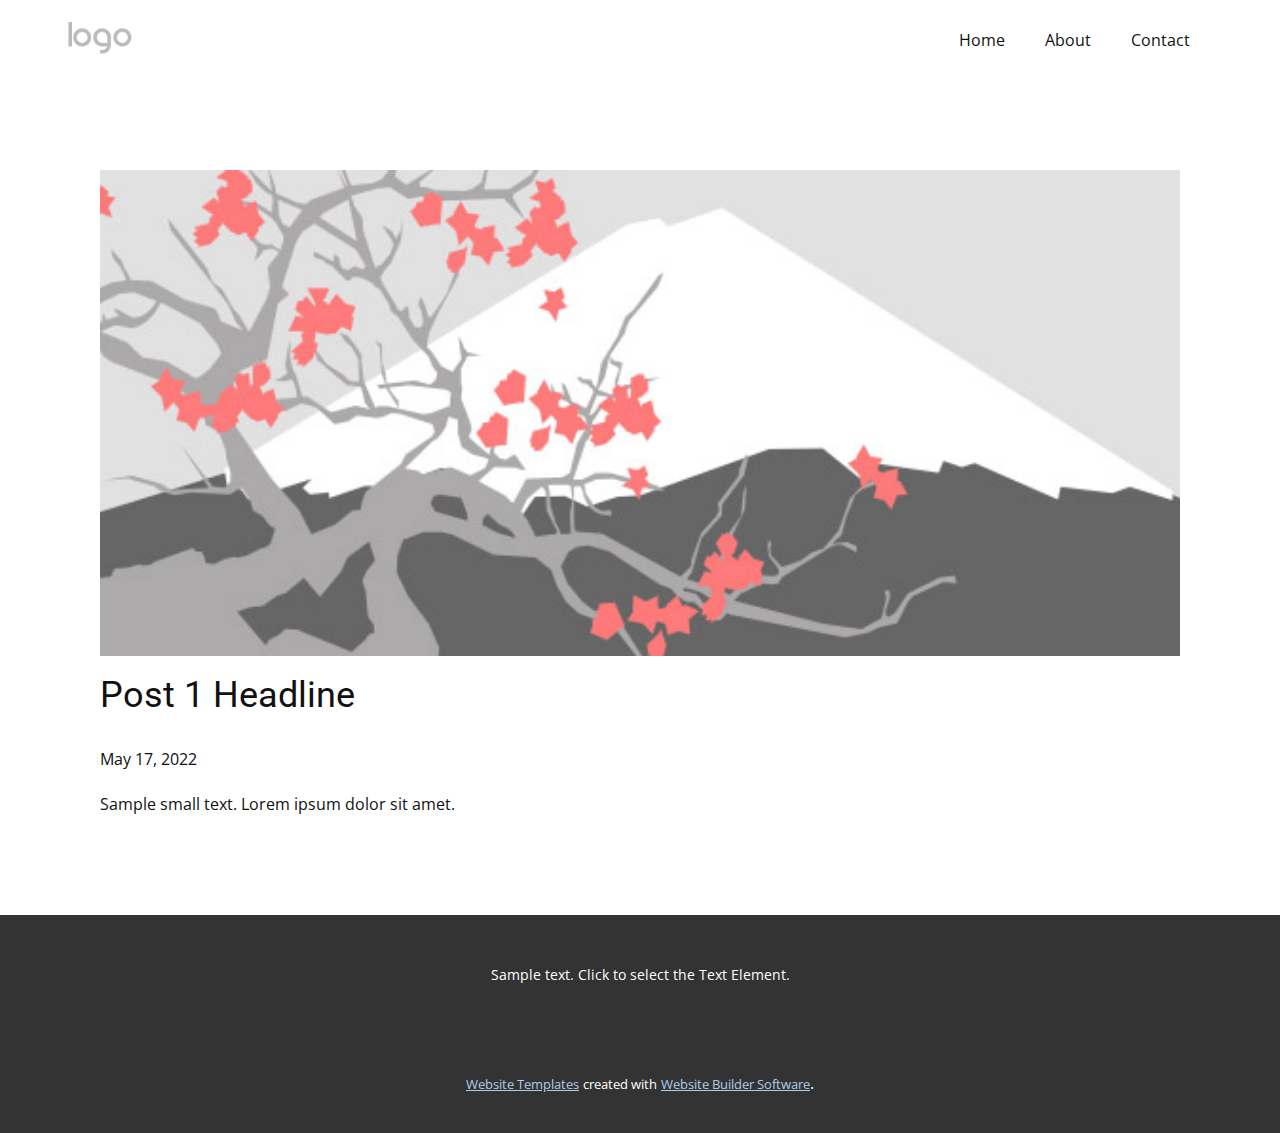
<file: blog/post.html>
<!doctype html>
<html style="font-size: 16px;"><head>
    <meta name="viewport" content="width=device-width, initial-scale=1.0">
    <meta charset="utf-8">
    <meta name="keywords" content="Post 1 Headline">
    <meta name="description" content="">
    <meta name="page_type" content="np-template-header-footer-from-plugin">
    <title>Post 1 Headline</title>
    <link rel="stylesheet" href="../nicepage.css" media="screen">
<link rel="stylesheet" href="../Post-Template.css" media="screen">
    <script class="u-script" type="text/javascript" src="../jquery.js" defer=""></script>
    <script class="u-script" type="text/javascript" src="../nicepage.js" defer=""></script>
    <meta name="generator" content="Nicepage 4.10.5, nicepage.com">
    <link id="u-theme-google-font" rel="stylesheet" href="https://fonts.googleapis.com/css?family=Roboto:100,100i,300,300i,400,400i,500,500i,700,700i,900,900i|Open+Sans:300,300i,400,400i,500,500i,600,600i,700,700i,800,800i">
    
    
    <script type="application/ld+json">{
		"@context": "http://schema.org",
		"@type": "Organization",
		"name": "",
		"logo": "images/default-logo.png"
}</script>
    <meta name="theme-color" content="#478ac9">
  </head>
  <body class="u-body u-xl-mode"><header class="u-clearfix u-header u-header" id="sec-61a1"><div class="u-clearfix u-sheet u-sheet-1">
        <a href="https://nicepage.com" class="u-image u-logo u-image-1">
          <img src="../images/default-logo.png" class="u-logo-image u-logo-image-1">
        </a>
        <nav class="u-menu u-menu-dropdown u-offcanvas u-menu-1">
          <div class="menu-collapse" style="font-size: 1rem; letter-spacing: 0px;">
            <a class="u-button-style u-custom-left-right-menu-spacing u-custom-padding-bottom u-custom-top-bottom-menu-spacing u-nav-link u-text-active-palette-1-base u-text-hover-palette-2-base" href="#">
              <svg class="u-svg-link" viewBox="0 0 24 24"><use xmlns:xlink="http://www.w3.org/1999/xlink" xlink:href="#menu-hamburger"></use></svg>
              <svg class="u-svg-content" version="1.1" id="menu-hamburger" viewBox="0 0 16 16" x="0px" y="0px" xmlns:xlink="http://www.w3.org/1999/xlink" xmlns="http://www.w3.org/2000/svg"><g><rect y="1" width="16" height="2"></rect><rect y="7" width="16" height="2"></rect><rect y="13" width="16" height="2"></rect>
</g></svg>
            </a>
          </div>
          <div class="u-nav-container">
            <ul class="u-nav u-unstyled u-nav-1"><li class="u-nav-item"><a class="u-button-style u-nav-link u-text-active-palette-1-base u-text-hover-palette-2-base" href="../Home.html" style="padding: 10px 20px;">Home</a>
</li><li class="u-nav-item"><a class="u-button-style u-nav-link u-text-active-palette-1-base u-text-hover-palette-2-base" href="../About.html" style="padding: 10px 20px;">About</a>
</li><li class="u-nav-item"><a class="u-button-style u-nav-link u-text-active-palette-1-base u-text-hover-palette-2-base" href="../Contact.html" style="padding: 10px 20px;">Contact</a>
</li></ul>
          </div>
          <div class="u-nav-container-collapse">
            <div class="u-black u-container-style u-inner-container-layout u-opacity u-opacity-95 u-sidenav">
              <div class="u-inner-container-layout u-sidenav-overflow">
                <div class="u-menu-close"></div>
                <ul class="u-align-center u-nav u-popupmenu-items u-unstyled u-nav-2"><li class="u-nav-item"><a class="u-button-style u-nav-link" href="../Home.html">Home</a>
</li><li class="u-nav-item"><a class="u-button-style u-nav-link" href="../About.html">About</a>
</li><li class="u-nav-item"><a class="u-button-style u-nav-link" href="../Contact.html">Contact</a>
</li></ul>
              </div>
            </div>
            <div class="u-black u-menu-overlay u-opacity u-opacity-70"></div>
          </div>
        </nav>
      </div></header>
    <section class="u-align-center u-clearfix u-section-1" id="sec-1417">
      <div class="u-clearfix u-sheet u-valign-middle-md u-valign-middle-sm u-valign-middle-xs u-sheet-1"><!--post_details--><!--post_details_options_json--><!--{"source":""}--><!--/post_details_options_json--><!--blog_post-->
        <div class="u-container-style u-expanded-width u-post-details u-post-details-1">
          <div class="u-container-layout u-valign-middle u-container-layout-1"><!--blog_post_image-->
            <img alt="" class="u-blog-control u-expanded-width u-image u-image-default u-image-1" src="[data-uri]"><!--/blog_post_image--><!--blog_post_header-->
            <h2 class="u-blog-control u-text u-text-1">Post 1 Headline</h2><!--/blog_post_header--><!--blog_post_metadata-->
            <div class="u-blog-control u-metadata u-metadata-1"><!--blog_post_metadata_date-->
              <span class="u-meta-date u-meta-icon">May 17, 2022</span><!--/blog_post_metadata_date--><!--blog_post_metadata_category-->
              <!--/blog_post_metadata_category--><!--blog_post_metadata_comments-->
              <!--/blog_post_metadata_comments-->
            </div><!--/blog_post_metadata--><!--blog_post_content-->
            <div class="u-align-justify u-blog-control u-post-content u-text u-text-2 fr-view">
  Sample small text. Lorem ipsum dolor sit amet.
  </div><!--/blog_post_content-->
          </div>
        </div><!--/blog_post--><!--/post_details-->
      </div>
    </section>
    
    
    <footer class="u-align-center u-clearfix u-footer u-grey-80 u-footer" id="sec-9f4b"><div class="u-clearfix u-sheet u-sheet-1">
        <p class="u-small-text u-text u-text-variant u-text-1">Sample text. Click to select the Text Element.</p>
      </div></footer>
    <section class="u-backlink u-clearfix u-grey-80">
      <a class="u-link" href="https://nicepage.com/website-templates" target="_blank">
        <span>Website Templates</span>
      </a>
      <p class="u-text">
        <span>created with</span>
      </p>
      <a class="u-link" href="" target="_blank">
        <span>Website Builder Software</span>
      </a>. 
    </section>
  
</body></html>
</file>
